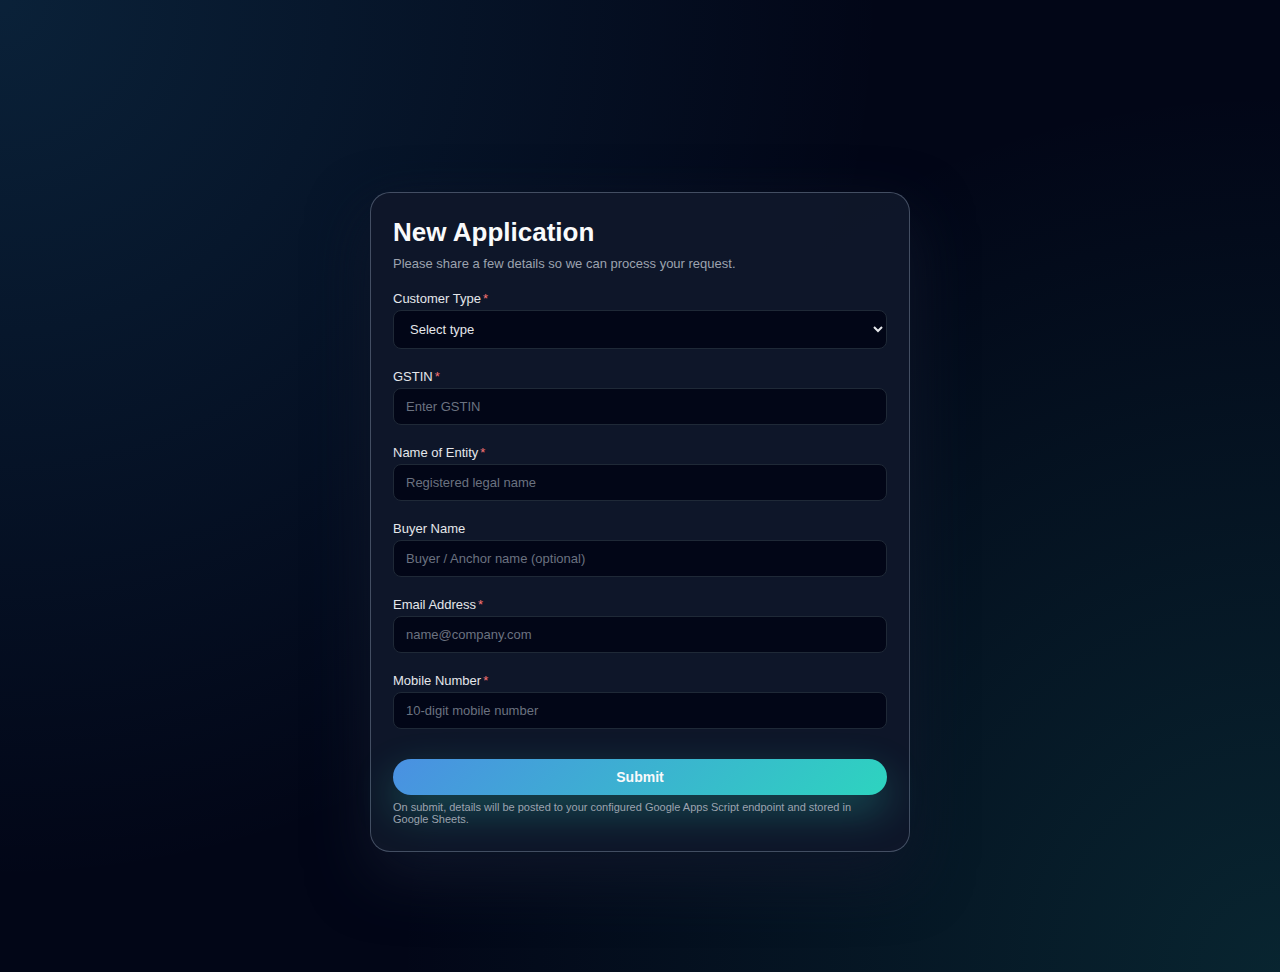
<file: finance-web-app/pages/form.html>
<!DOCTYPE html>
<html lang="en">
<head>
  <meta charset="UTF-8" />
  <meta name="viewport" content="width=device-width, initial-scale=1.0" />
  
  <!-- SEO Meta Tags -->
  <title>New Application - Finvyce</title>
  <meta name="description" content="Submit your application for financial services with Finvyce">
  <meta name="robots" content="noindex, follow">
  
  <!-- Security Headers -->
  <meta http-equiv="X-UA-Compatible" content="IE=edge">
  <meta http-equiv="Content-Security-Policy" content="default-src 'self'; script-src 'self' 'unsafe-inline' https://script.google.com; style-src 'self' 'unsafe-inline'; img-src 'self' data: https:; font-src 'self' data:; connect-src 'self' https://script.google.com; frame-ancestors 'self';">
  <meta http-equiv="X-Content-Type-Options" content="nosniff">
  <meta http-equiv="X-Frame-Options" content="SAMEORIGIN">
  <meta http-equiv="Referrer-Policy" content="strict-origin-when-cross-origin">
  
  <!-- Stylesheet -->
  <link rel="stylesheet" href="../css/style.css" />
  
  <!-- Configuration (load before any scripts) -->
  <script src="../js/config.js"></script>
  <style>
    body {
      margin: 0;
      font-family: "Segoe UI", system-ui, -apple-system, BlinkMacSystemFont, sans-serif;
      background: radial-gradient(circle at top left, rgba(56, 189, 248, 0.15), transparent 55%),
                  radial-gradient(circle at bottom right, rgba(45, 212, 191, 0.15), transparent 55%),
                  #020617;
      color: #e5e7eb;
    }

    .app-form-page {
      min-height: 100vh;
      display: flex;
      align-items: center;
      justify-content: center;
      padding: 40px 16px;
    }

    .app-form-wrapper {
      width: 100%;
      max-width: 540px;
      background: rgba(15, 23, 42, 0.96);
      border-radius: 20px;
      padding: 24px 22px 26px;
      box-shadow: 0 24px 60px rgba(15, 23, 42, 0.9);
      border: 1px solid rgba(148, 163, 184, 0.4);
      box-sizing: border-box;
    }

    .app-form-header {
      margin-bottom: 18px;
      text-align: left;
    }

    .app-form-header h1 {
      margin: 0 0 6px;
      font-size: clamp(22px, 3vw, 26px);
      color: #f9fafb;
    }

    .app-form-header p {
      margin: 0;
      font-size: 13px;
      color: #9ca3af;
      line-height: 1.5;
    }

    .app-form {
      display: flex;
      flex-direction: column;
      gap: 12px;
    }

    .field-group {
      display: flex;
      flex-direction: column;
      gap: 4px;
    }

    .field-group label {
      font-size: 13px;
      color: #e5e7eb;
    }

    .field-group label span.required {
      color: #f97373;
      margin-left: 2px;
    }

    .field-group select,
    .field-group input {
      width: 100%;
      padding: 10px 12px;
      border-radius: 8px;
      border: 1px solid #1f2937;
      background: #020617;
      color: #e5e7eb;
      font-size: 13px;
      outline: none;
      box-sizing: border-box;
    }

    .field-group select:focus,
    .field-group input:focus {
      border-color: #4a90e2;
    }

    .field-group input::placeholder {
      color: #6b7280;
    }

    .app-form-footer {
      margin-top: 10px;
      display: flex;
      flex-direction: column;
      gap: 6px;
    }

    .app-form-footer small {
      font-size: 11px;
      color: #9ca3af;
    }

    .btn-submit {
      width: 100%;
      padding: 10px 16px;
      border-radius: 999px;
      border: none;
      background: linear-gradient(135deg, #4a90e2, #2dd4bf);
      color: #f9fafb;
      font-size: 14px;
      font-weight: 600;
      cursor: pointer;
      box-shadow: 0 16px 40px rgba(45, 212, 191, 0.3);
      transition: transform 0.15s ease, box-shadow 0.15s ease, opacity 0.15s ease;
    }

    .btn-submit:hover {
      transform: translateY(-1px);
      box-shadow: 0 20px 50px rgba(45, 212, 191, 0.4);
    }

    .btn-submit:active {
      transform: translateY(0);
      opacity: 0.9;
      box-shadow: 0 10px 25px rgba(45, 212, 191, 0.3);
    }

    @media (max-width: 480px) {
      .app-form-wrapper {
        padding: 20px 16px 22px;
      }
    }
  </style>
</head>
<body>
  <div class="app-form-page">
    <div class="app-form-wrapper">
      <div class="app-form-header">
        <h1>New Application</h1>
        <p>Please share a few details so we can process your request.</p>
      </div>

      <form
        class="app-form"
        id="newApplicationForm"
        method="POST"
        action="#"
        data-form-action=""
      >
        <div class="field-group">
          <label for="customerType">Customer Type<span class="required">*</span></label>
          <select id="customerType" name="customerType" required>
            <option value="">Select type</option>
            <option value="buyer">Buyer</option>
            <option value="seller">Seller</option>
            <option value="anchor">Anchor Corporate</option>
            <option value="financier">Financier</option>
          </select>
        </div>

        <div class="field-group">
          <label for="gstin">GSTIN<span class="required">*</span></label>
          <input
            type="text"
            id="gstin"
            name="gstin"
            placeholder="Enter GSTIN"
            maxlength="15"
            required
          />
        </div>

        <div class="field-group">
          <label for="entityName">Name of Entity<span class="required">*</span></label>
          <input
            type="text"
            id="entityName"
            name="entityName"
            placeholder="Registered legal name"
            required
          />
        </div>

        <div class="field-group">
          <label for="buyerName">Buyer Name</label>
          <input
            type="text"
            id="buyerName"
            name="buyerName"
            placeholder="Buyer / Anchor name (optional)"
          />
        </div>

        <div class="field-group">
          <label for="email">Email Address<span class="required">*</span></label>
          <input
            type="email"
            id="email"
            name="email"
            placeholder="name@company.com"
            required
          />
        </div>

        <div class="field-group">
          <label for="mobile">Mobile Number<span class="required">*</span></label>
          <input
            type="tel"
            id="mobile"
            name="mobile"
            placeholder="10-digit mobile number"
            pattern="[0-9]{10}"
            required
          />
        </div>

        <div class="app-form-footer">
          <button type="submit" class="btn-submit">Submit</button>
          <small>
            On submit, details will be posted to your configured Google Apps Script endpoint and stored in Google Sheets.
          </small>
        </div>
      </form>
    </div>
  </div>
  
  <script>
    // Initialize form action from config
    document.addEventListener('DOMContentLoaded', function() {
      const form = document.getElementById('newApplicationForm');
      if (form && window.CONFIG && window.CONFIG.googleAppsScript) {
        form.action = window.CONFIG.googleAppsScript.formSubmissionUrl;
      } else if (form) {
        console.warn('CONFIG not loaded. Form submission may not work.');
        // Fallback to original URL if config not available
        form.action = 'https://script.google.com/macros/s/AKfycbzF2cMkTuooBniQjcfTsO3N3UzYOqSJiSiwV8aD9duPX7jPj7ofJ7abBaYotZWveILe/exec';
      }
    });
  </script>
</body>
</html>
</file>
<file: finance-web-app/css/style.css>
* {
  margin: 0;
  padding: 0;
  box-sizing: border-box;
  font-family: "Segoe UI", Arial, sans-serif;
}

html {
  overflow-x: hidden;
  width: 100%;
  max-width: 100%;
}

body {
  background: #f4f6f9;
  color: #333;
  overflow-x: hidden;
  width: 100%;
  max-width: 100%;
}

/* NAVBAR */
.navbar {
  display: flex;
  justify-content: space-between;
  align-items: center;
  padding: 18px 8%;
  background: linear-gradient(90deg, #4a90e2, #2dd4bf);
  color: #fff;
  position: fixed;
  top: 0;
  left: 0;
  right: 0;
  width: 100%;
  z-index: 1000;
  box-shadow: 0 4px 30px rgba(0, 0, 0, 0.12), 0 1px 3px rgba(0, 0, 0, 0.08);
  backdrop-filter: blur(20px) saturate(180%);
  -webkit-backdrop-filter: blur(20px) saturate(180%);
  border-bottom: 1px solid rgba(255, 255, 255, 0.18);
  transition: all 0.3s cubic-bezier(0.4, 0, 0.2, 1);
  box-sizing: border-box;
}

/* Add space so fixed navbar doesn't cover top content */
body {
  padding-top: 72px;
}

/* Mobile body padding adjustment */
@media (max-width: 768px) {
  body {
    padding-top: 65px;
  }
}

@media (max-width: 480px) {
  body {
    padding-top: 60px;
  }
}

.navbar::after {
  content: '';
  position: absolute;
  bottom: -4px;
  left: 0;
  right: 0;
  height: 4px;
  background: linear-gradient(90deg, transparent, rgba(255, 255, 255, 0.3), transparent);
  opacity: 0;
  transition: opacity 0.3s ease;
}

.navbar:hover::after {
  opacity: 1;
}

.logo {
  font-size: 28px;
  font-weight: bold;
  color: #ffffff;
  text-shadow: 3px 3px 0px #0a4d5c;
  letter-spacing: 2px;
  font-family: "Arial Black", "Arial Bold", sans-serif;
  cursor: pointer;
  transition: transform 0.3s ease;
}

.logo:hover {
  transform: scale(1.05);
}

nav {
  display: flex;
  align-items: center;
}

nav a {
  margin: 0 16px;
  color: #fff;
  text-decoration: none;
  font-weight: 500;
  font-size: 16px;
  position: relative;
  padding: 8px 12px;
  border-radius: 10px;
  transition: all 0.3s cubic-bezier(0.4, 0, 0.2, 1);
}

nav a::after {
  content: '';
  position: absolute;
  bottom: 4px;
  left: 50%;
  transform: translateX(-50%);
  width: 0;
  height: 2px;
  background: #fff;
  border-radius: 2px;
  transition: width 0.3s cubic-bezier(0.4, 0, 0.2, 1);
}

nav a:hover::after {
  width: calc(100% - 24px);
}

nav a:hover {
  color: #fff;
  background: rgba(255, 255, 255, 0.1);
  transform: translateY(-1px);
  backdrop-filter: blur(10px);
  -webkit-backdrop-filter: blur(10px);
}

.nav-actions {
  display: flex;
  gap: 12px;
  align-items: center;
}

.hamburger {
  display: none;
  cursor: pointer;
  flex-direction: column;
  justify-content: space-around;
  width: 30px;
  height: 24px;
  background: transparent;
  border: none;
  padding: 0;
  z-index: 1001;
}

.hamburger span {
  width: 100%;
  height: 3px;
  background: #fff;
  border-radius: 3px;
  transition: all 0.3s ease;
  transform-origin: center;
}

.hamburger.active span:nth-child(1) {
  transform: rotate(45deg) translate(8px, 8px);
}

.hamburger.active span:nth-child(2) {
  opacity: 0;
  transform: translateX(-20px);
}

.hamburger.active span:nth-child(3) {
  transform: rotate(-45deg) translate(8px, -8px);
}

/* BUTTONS */
.btn {
  padding: 10px 24px;
  border-radius: 8px;
  border: none;
  cursor: pointer;
  font-size: 15px;
  font-weight: 600;
  transition: all 0.3s ease;
  box-shadow: 0 2px 8px rgba(0, 0, 0, 0.15);
}

.btn:hover {
  transform: translateY(-2px);
  box-shadow: 0 4px 12px rgba(0, 0, 0, 0.25);
}

.btn:active {
  transform: translateY(0);
}

.primary {
  background: linear-gradient(90deg, #4a90e2, #2dd4bf);
  color: #fff;
  font-weight: bold;
  border-radius: 12px;
  transition: all 0.3s cubic-bezier(0.4, 0, 0.2, 1);
}

.primary:hover {
  background: linear-gradient(90deg, #5aa0f2, #3de4cf);
  transform: translateY(-1px);
  box-shadow: 0 6px 20px rgba(74, 144, 226, 0.4);
}

.secondary {
  background: rgba(255, 255, 255, 0.15);
  color: #fff;
  border: 1.5px solid rgba(255, 255, 255, 0.3);
  border-radius: 12px;
  backdrop-filter: blur(10px);
  -webkit-backdrop-filter: blur(10px);
  transition: all 0.3s cubic-bezier(0.4, 0, 0.2, 1);
}

.secondary:hover {
  background: rgba(255, 255, 255, 0.25);
  border-color: rgba(255, 255, 255, 0.5);
  transform: translateY(-1px);
  box-shadow: 0 4px 15px rgba(255, 255, 255, 0.2);
}

/* IMAGE CAROUSEL */
.image-carousel-section {
  padding: 0;
  background: #f4f6f9;
  position: relative;
  width: 100%;
  max-width: 100%;
  overflow-x: hidden;
  box-sizing: border-box;
}

.image-carousel {
  position: relative;
  width: 100%;
  height: 0;
  padding-bottom: clamp(35%, 6vw + 25%, 30%); /* Fluid responsive height */
  overflow: hidden;
  margin: 0;
  background: #000;
  box-shadow: 0 20px 60px rgba(0, 0, 0, 0.15), 0 8px 25px rgba(0, 0, 0, 0.1);
  transition: all 0.4s cubic-bezier(0.4, 0, 0.2, 1);
  border: 1px solid rgba(255, 255, 255, 0.1);
}

.carousel-container {
  position: absolute;
  top: 0;
  left: 0;
  width: 100%;
  height: 100%;
}

.carousel-slide {
  position: absolute;
  width: 100%;
  height: 100%;
  opacity: 0;
  transition: opacity 1s ease;
  top: 0;
  left: 0;
}

.carousel-slide.active {
  opacity: 1;
}

.carousel-slide img {
  width: 100%;
  height: 100%;
  object-fit: cover;
  object-position: center;
  display: block;
  filter: brightness(0.85) contrast(1.1);
  transition: filter 1s ease;
}

.carousel-slide.active img {
  filter: brightness(0.9) contrast(1.15);
}

.slide-content {
  position: absolute;
  top: 50%;
  left: 50%;
  transform: translate(-50%, -50%);
  text-align: center;
  color: #fff;
  z-index: 10;
  max-width: min(700px, 85%);
  padding: clamp(15px, 3vw, 40px) clamp(20px, 4vw, 50px);
  background: rgba(0, 0, 0, 0.15);
  backdrop-filter: blur(10px);
  -webkit-backdrop-filter: blur(10px);
  border-radius: clamp(12px, 2vw, 20px);
  border: 1px solid rgba(255, 255, 255, 0.1);
  transition: all 0.4s cubic-bezier(0.4, 0, 0.2, 1);
}

.slide-content:hover {
  background: rgba(0, 0, 0, 0.2);
  transform: translate(-50%, -50%) scale(1.02);
}

.slide-content h1 {
  font-size: clamp(20px, 4.5vw, 48px);
  font-weight: bold;
  margin-bottom: clamp(8px, 1.5vw, 15px);
  text-shadow: 2px 2px 12px rgba(0, 0, 0, 0.7), 0 0 30px rgba(0, 0, 0, 0.3);
  letter-spacing: -0.5px;
  line-height: 1.2;
  word-wrap: break-word;
}

.slide-content p {
  font-size: clamp(12px, 2vw, 20px);
  text-shadow: 1px 1px 6px rgba(0, 0, 0, 0.7), 0 0 20px rgba(0, 0, 0, 0.3);
  letter-spacing: 0.3px;
  line-height: 1.5;
  word-wrap: break-word;
}

.carousel-slide::after {
  content: '';
  position: absolute;
  top: 0;
  left: 0;
  width: 100%;
  height: 100%;
  background: linear-gradient(
    135deg,
    rgba(74, 144, 226, 0.5) 0%,
    rgba(45, 212, 191, 0.4) 50%,
    rgba(10, 77, 92, 0.6) 100%
  );
  z-index: 1;
  mix-blend-mode: multiply;
}

.carousel-slide::before {
  content: '';
  position: absolute;
  top: 0;
  left: 0;
  width: 100%;
  height: 100%;
  background: radial-gradient(
    ellipse at center,
    transparent 0%,
    rgba(0, 0, 0, 0.3) 100%
  );
  z-index: 2;
}

.carousel-controls {
  display: none;
}

.carousel-btn {
  background: rgba(255, 255, 255, 0.95);
  border: 2px solid rgba(255, 255, 255, 0.8);
  width: 60px;
  height: 60px;
  border-radius: 50%;
  font-size: 28px;
  font-weight: bold;
  line-height: 1;
  cursor: pointer;
  color: #0a4d5c;
  display: flex;
  align-items: center;
  justify-content: center;
  transition: all 0.4s cubic-bezier(0.4, 0, 0.2, 1);
  pointer-events: all;
  box-shadow: 0 8px 30px rgba(0, 0, 0, 0.2), 0 2px 8px rgba(0, 0, 0, 0.1);
  position: relative;
  backdrop-filter: blur(20px) saturate(180%);
  -webkit-backdrop-filter: blur(20px) saturate(180%);
  z-index: 20;
}

.carousel-btn.prev::before {
  content: '‹';
  display: block;
  font-size: 28px;
  line-height: 1;
  margin-left: -3px;
}

.carousel-btn.next::before {
  content: '›';
  display: block;
  font-size: 28px;
  line-height: 1;
  margin-right: -3px;
}

.carousel-btn:hover {
  background: rgba(255, 255, 255, 1);
  transform: scale(1.1) translateY(-2px);
  box-shadow: 0 12px 40px rgba(0, 0, 0, 0.25), 0 0 0 8px rgba(255, 255, 255, 0.15);
  border-color: rgba(255, 255, 255, 1);
  color: #2dd4bf;
}

.carousel-btn:active {
  transform: scale(1.05) translateY(0);
}

.carousel-btn:active {
  transform: scale(1.05);
}

.carousel-indicators {
  position: absolute;
  bottom: 20px;
  left: 50%;
  transform: translateX(-50%);
  display: flex;
  gap: 4px;
  z-index: 10;
  padding: 4px 8px;
  background: rgba(0, 0, 0, 0.2);
  backdrop-filter: blur(10px);
  -webkit-backdrop-filter: blur(10px);
  border-radius: 12px;
  border: 1px solid rgba(255, 255, 255, 0.1);
}

.indicator {
  width: 6px;
  height: 6px;
  border-radius: 50%;
  background: rgba(255, 255, 255, 0.5);
  cursor: pointer;
  transition: all 0.3s cubic-bezier(0.4, 0, 0.2, 1);
  display: inline-block;
  min-width: 6px;
  min-height: 6px;
  touch-action: manipulation;
}

.indicator:hover {
  background: rgba(255, 255, 255, 0.7);
  transform: scale(1.2);
}

.indicator.active {
  background: #fff;
  width: 18px;
  border-radius: 3px;
  box-shadow: 0 2px 8px rgba(255, 255, 255, 0.3);
}

/* SECTIONS */
.benefits, .advantages, .partners {
  padding: 60px 8%;
  overflow-x: hidden;
  width: 100%;
  box-sizing: border-box;
}

.benefits {
  background: radial-gradient(circle at top left, rgba(74, 144, 226, 0.04), transparent 55%),
              radial-gradient(circle at bottom right, rgba(45, 212, 191, 0.04), transparent 55%),
              #f8fafc;
}

.benefits-header {
  max-width: 720px;
  margin: 0 auto 32px;
  text-align: center;
}

.benefits-eyebrow {
  font-size: 12px;
  letter-spacing: 0.16em;
  text-transform: uppercase;
  color: #4a90e2;
  font-weight: 700;
  margin-bottom: 8px;
}

.benefits h2 {
  font-size: clamp(26px, 3vw, 32px);
  margin-bottom: 10px;
  color: #0f172a;
}

.benefits-subtitle {
  margin: 0;
  font-size: 14px;
  color: #64748b;
  line-height: 1.6;
}

.intro {
  padding: 100px 20px;
  background: linear-gradient(135deg, #f8fafc, #eef2f7);
  text-align: center;
  overflow-x: hidden;
  width: 100%;
  box-sizing: border-box;
  position: relative;
}

.intro::before {
  content: '';
  position: absolute;
  top: 0;
  left: 0;
  right: 0;
  bottom: 0;
  background: radial-gradient(circle at 20% 50%, rgba(74, 144, 226, 0.05) 0%, transparent 50%),
              radial-gradient(circle at 80% 80%, rgba(45, 212, 191, 0.05) 0%, transparent 50%);
  pointer-events: none;
}

.intro-header {
  position: relative;
  z-index: 1;
  opacity: 0;
  transform: translateY(30px);
  animation: fadeInUp 0.8s ease-out 0.2s forwards;
}

.intro-header h2 {
  font-size: 2.5rem;
  font-weight: 800;
  color: #111827;
  margin-bottom: 16px;
  background: linear-gradient(135deg, #4a90e2, #2dd4bf);
  -webkit-background-clip: text;
  -webkit-text-fill-color: transparent;
  background-clip: text;
  letter-spacing: -0.5px;
  position: relative;
}

.intro-header h2::after {
  content: '';
  position: absolute;
  bottom: -8px;
  left: 50%;
  transform: translateX(-50%);
  width: 60px;
  height: 4px;
  background: linear-gradient(90deg, #4a90e2, #2dd4bf);
  border-radius: 2px;
  animation: expandLine 0.8s ease-out 0.8s forwards;
  width: 0;
}

@keyframes expandLine {
  to {
    width: 60px;
  }
}

.intro-header p {
  max-width: 640px;
  margin: 0 auto 50px;
  font-size: 1.1rem;
  color: #6b7280;
  line-height: 1.7;
  font-weight: 400;
}

.intro-grid {
  display: grid;
  grid-template-columns: repeat(auto-fit, minmax(260px, 1fr));
  gap: 28px;
  max-width: 1100px;
  margin: auto;
  position: relative;
  z-index: 1;
}

.intro-box {
  background: #ffffff;
  padding: 40px 28px;
  border-radius: 20px;
  box-shadow: 0 10px 30px rgba(0, 0, 0, 0.08), 0 4px 12px rgba(0, 0, 0, 0.04);
  transition: all 0.4s cubic-bezier(0.4, 0, 0.2, 1);
  position: relative;
  overflow: hidden;
  opacity: 0;
  transform: translateY(40px) scale(0.95);
  animation: fadeInUpScale 0.6s ease-out forwards;
}

.intro-box:nth-child(1) {
  animation-delay: 0.4s;
}

.intro-box:nth-child(2) {
  animation-delay: 0.6s;
}

.intro-box:nth-child(3) {
  animation-delay: 0.8s;
}

@keyframes fadeInUpScale {
  to {
    opacity: 1;
    transform: translateY(0) scale(1);
  }
}

.intro-box::before {
  content: '';
  position: absolute;
  top: 0;
  left: 0;
  right: 0;
  height: 4px;
  background: linear-gradient(90deg, #4a90e2, #2dd4bf);
  transform: scaleX(0);
  transform-origin: left;
  transition: transform 0.4s ease;
}

.intro-box:hover::before {
  transform: scaleX(1);
}

.intro-box:hover {
  transform: translateY(-12px) scale(1.02);
  box-shadow: 0 20px 50px rgba(74, 144, 226, 0.15), 0 8px 20px rgba(0, 0, 0, 0.1);
}

.intro-box .icon {
  font-size: 48px;
  margin-bottom: 20px;
  display: inline-block;
  filter: drop-shadow(0 4px 8px rgba(74, 144, 226, 0.2));
  transition: all 0.4s cubic-bezier(0.4, 0, 0.2, 1);
  animation: floatIcon 3s ease-in-out infinite;
}

@keyframes floatIcon {
  0%, 100% {
    transform: translateY(0) rotate(0deg);
  }
  50% {
    transform: translateY(-10px) rotate(5deg);
  }
}

.intro-box:hover .icon {
  transform: translateY(-10px) scale(1.15) rotate(5deg);
  filter: drop-shadow(0 8px 16px rgba(74, 144, 226, 0.4));
}

.intro-box h3 {
  font-size: 1.3rem;
  color: #1f2937;
  margin-bottom: 12px;
  font-weight: 700;
  transition: color 0.3s ease;
  position: relative;
}

.intro-box:hover h3 {
  color: #4a90e2;
  background: linear-gradient(135deg, #4a90e2, #2dd4bf);
  -webkit-background-clip: text;
  -webkit-text-fill-color: transparent;
  background-clip: text;
}

.intro-box p {
  font-size: 1rem;
  color: #6b7280;
  line-height: 1.7;
  transition: color 0.3s ease;
}

.intro-box:hover p {
  color: #4b5563;
}

.intro-cta {
  margin-top: 60px;
  position: relative;
  z-index: 1;
  opacity: 0;
  transform: translateY(20px);
  animation: fadeInUp 0.8s ease-out 1s forwards;
}

@keyframes fadeInUp {
  from {
    opacity: 0;
    transform: translateY(30px);
  }
  to {
    opacity: 1;
    transform: translateY(0);
  }
}

.btn-primary {
  display: inline-block;
  padding: 16px 40px;
  background: linear-gradient(135deg, #4a90e2, #2dd4bf);
  color: #ffffff;
  border-radius: 50px;
  font-weight: 600;
  font-size: 1.05rem;
  text-decoration: none;
  transition: all 0.4s cubic-bezier(0.4, 0, 0.2, 1);
  box-shadow: 0 8px 20px rgba(74, 144, 226, 0.3), 0 4px 10px rgba(45, 212, 191, 0.2);
  position: relative;
  overflow: hidden;
}

.btn-primary::before {
  content: '';
  position: absolute;
  top: 50%;
  left: 50%;
  width: 0;
  height: 0;
  border-radius: 50%;
  background: rgba(255, 255, 255, 0.3);
  transform: translate(-50%, -50%);
  transition: width 0.6s ease, height 0.6s ease;
}

.btn-primary:hover::before {
  width: 300px;
  height: 300px;
}

.btn-primary:hover {
  background: linear-gradient(135deg, #5aa0f2, #3de4cf);
  transform: translateY(-3px);
  box-shadow: 0 12px 30px rgba(74, 144, 226, 0.4), 0 6px 15px rgba(45, 212, 191, 0.3);
}

.btn-primary:active {
  transform: translateY(-1px);
}

/* ================= FINANCE HERO ================= */

.finance-hero {
  background: linear-gradient(120deg, #f4f6ff, #eef1ff);
  padding: 80px 20px 40px;
  font-family: "Segoe UI", sans-serif;
  overflow-x: hidden;
  width: 100%;
  box-sizing: border-box;
}

.finance-container {
  max-width: 1200px;
  margin: auto;
  display: flex;
  align-items: center;
  justify-content: space-between;
  gap: 60px;
  position: relative;
  width: 100%;
  box-sizing: border-box;
}

/* LEFT */
.finance-left {
  flex: 1;
  min-width: 0;
  z-index: 1;
}

.finance-left h1 {
  font-size: clamp(24px, 4vw, 42px);
  font-weight: 700;
  color: #111;
  line-height: 1.3;
  margin: 0;
  word-wrap: break-word;
  hyphens: auto;
}

.finance-left h1 span {
  color: #5b5be0;
  display: inline-block;
}

.finance-left p {
  margin: 20px 0 30px;
  font-size: clamp(14px, 2vw, 16px);
  color: #555;
  max-width: 500px;
  line-height: 1.7;
  word-wrap: break-word;
}

.finance-btn {
  display: inline-block;
  padding: clamp(12px, 2vw, 14px) clamp(28px, 4vw, 36px);
  background: #5b5be0;
  color: #fff;
  border-radius: 8px;
  text-decoration: none;
  font-weight: 600;
  font-size: clamp(14px, 2vw, 16px);
  transition: background 0.3s ease, transform 0.2s ease;
  white-space: nowrap;
}

.finance-btn:hover {
  background: #4a4acf;
  transform: translateY(-2px);
}

/* RIGHT */
.finance-right {
  flex: 1;
  position: relative;
  min-width: 0;
  min-height: 450px;
  display: flex;
  align-items: flex-start;
  justify-content: space-between;
  overflow: visible;
  padding: 50px 20px;
}

.circle {
  position: relative;
  border-radius: 50%;
  background: linear-gradient(145deg, #ffffff, #f0f4ff);
  padding: 8px;
  box-shadow: 0 8px 30px rgba(74, 144, 226, 0.2), 0 4px 12px rgba(0, 0, 0, 0.1);
  transition: all 0.4s cubic-bezier(0.4, 0, 0.2, 1);
  border: 3px solid rgba(255, 255, 255, 0.8);
  opacity: 0;
  transform: scale(0.8);
}

.circle::before {
  content: '';
  position: absolute;
  inset: -4px;
  border-radius: 50%;
  background: linear-gradient(135deg, #4a90e2, #2dd4bf);
  opacity: 0;
  transition: opacity 0.4s ease;
  z-index: -1;
}

.circle:hover::before {
  opacity: 0.3;
}

.circle:hover {
  transform: scale(1.08);
  box-shadow: 0 15px 45px rgba(74, 144, 226, 0.35), 0 8px 20px rgba(45, 212, 191, 0.15);
}

.circle img {
  width: 100%;
  height: 100%;
  border-radius: 50%;
  object-fit: cover;
  display: block;
  border: 2px solid rgba(255, 255, 255, 0.5);
  transition: transform 0.4s ease;
}

.circle:hover img {
  transform: scale(1.05);
}

/* Man on LEFT side, LOWER position */
.main-circle {
  width: clamp(140px, 18vw, 220px);
  height: clamp(140px, 18vw, 220px);
  position: relative;
  z-index: 2;
  flex-shrink: 0;
  align-self: flex-end;
  margin-bottom: 40px;
  animation: fadeInLeft 0.8s ease-out 0.3s forwards, floatUpDown 4s ease-in-out 1.1s infinite;
}

@keyframes fadeInLeft {
  from {
    opacity: 0;
    transform: translateX(-50px) scale(0.8);
  }
  to {
    opacity: 1;
    transform: translateX(0) scale(1);
  }
}

@keyframes floatUpDown {
  0%, 100% {
    transform: translateY(0) scale(1);
  }
  50% {
    transform: translateY(-15px) scale(1.02);
  }
}

/* Woman on RIGHT side, HIGHER position */
.sub-circle {
  width: clamp(100px, 13vw, 160px);
  height: clamp(100px, 13vw, 160px);
  position: relative;
  z-index: 1;
  flex-shrink: 0;
  align-self: flex-start;
  margin-top: 20px;
  animation: fadeInRight 0.8s ease-out 0.5s forwards, floatUpDown 4.5s ease-in-out 1.3s infinite;
}

@keyframes fadeInRight {
  from {
    opacity: 0;
    transform: translateX(50px) scale(0.8);
  }
  to {
    opacity: 1;
    transform: translateX(0) scale(1);
  }
}

/* CHAT BUBBLES */
.chat {
  position: absolute;
  padding: 14px 18px;
  border-radius: 16px;
  font-size: 13px;
  box-shadow: 0 12px 35px rgba(0,0,0,0.18), 0 4px 12px rgba(0,0,0,0.1);
  max-width: 220px;
  min-width: 160px;
  z-index: 10;
  word-wrap: break-word;
  line-height: 1.6;
  display: block;
  white-space: normal;
  opacity: 0;
  transition: all 0.4s cubic-bezier(0.4, 0, 0.2, 1);
  font-weight: 500;
}

.chat:hover {
  transform: scale(1.05);
  box-shadow: 0 18px 45px rgba(0,0,0,0.25), 0 8px 20px rgba(0,0,0,0.15);
}

/* Man's chat bubble - Dark blue, on RIGHT side of circle */
.chat-left {
  left: calc(100% + 25px);
  bottom: 10%;
  background: linear-gradient(135deg, #2d2dbf, #4a5be0);
  color: #fff;
  animation: fadeInSlideLeft 0.6s ease-out 0.8s forwards, pulseGlow 3s ease-in-out 1.4s infinite;
}

@keyframes fadeInSlideLeft {
  from {
    opacity: 0;
    transform: translateX(-20px);
  }
  to {
    opacity: 1;
    transform: translateX(0);
  }
}

@keyframes pulseGlow {
  0%, 100% {
    box-shadow: 0 12px 35px rgba(45, 45, 191, 0.3), 0 4px 12px rgba(0,0,0,0.1);
  }
  50% {
    box-shadow: 0 15px 45px rgba(45, 45, 191, 0.5), 0 6px 18px rgba(74, 91, 224, 0.3);
  }
}

/* Woman's chat bubble - White, on LEFT side of circle */
.chat-right {
  right: calc(100% + 25px);
  top: 15%;
  background: linear-gradient(135deg, #ffffff, #f8f9ff);
  color: #333;
  border: 2px solid rgba(74, 144, 226, 0.15);
  animation: fadeInSlideRight 0.6s ease-out 1s forwards, pulseGlowWhite 3.5s ease-in-out 1.6s infinite;
}

@keyframes fadeInSlideRight {
  from {
    opacity: 0;
    transform: translateX(20px);
  }
  to {
    opacity: 1;
    transform: translateX(0);
  }
}

@keyframes pulseGlowWhite {
  0%, 100% {
    box-shadow: 0 12px 35px rgba(0,0,0,0.15), 0 4px 12px rgba(74, 144, 226, 0.1);
    border-color: rgba(74, 144, 226, 0.15);
  }
  50% {
    box-shadow: 0 15px 45px rgba(74, 144, 226, 0.25), 0 6px 18px rgba(45, 212, 191, 0.15);
    border-color: rgba(74, 144, 226, 0.3);
  }
}

.chat::before {
  content: '';
  position: absolute;
  width: 0;
  height: 0;
  border-style: solid;
  filter: drop-shadow(0 2px 4px rgba(0,0,0,0.1));
}

/* Man's chat bubble arrow - pointing left (toward circle) */
.chat-left::before {
  left: -9px;
  top: 30%;
  border-width: 9px 9px 9px 0;
  border-color: transparent #2d2dbf transparent transparent;
}

/* Woman's chat bubble arrow - pointing right (toward circle) */
.chat-right::before {
  right: -9px;
  top: 25%;
  border-width: 9px 0 9px 9px;
  border-color: transparent transparent transparent #ffffff;
}

/* ================= VALUE CHAIN SERVICES ================= */

.value-chain-section {
  padding: 80px 20px;
  background: #ffffff;
  font-family: "Segoe UI", sans-serif;
}

.value-chain-container {
  max-width: 1000px;
  margin: 0 auto;
}

.value-chain-header {
  text-align: center;
  margin-bottom: 40px;
}

.value-chain-eyebrow {
  font-size: 12px;
  letter-spacing: 0.1em;
  text-transform: uppercase;
  color: #4a90e2;
  font-weight: 600;
  margin-bottom: 12px;
  display: block;
}

.value-chain-section h2 {
  font-size: clamp(24px, 4vw, 36px);
  font-weight: 700;
  color: #0f172a;
  margin-bottom: 12px;
  line-height: 1.3;
}

.value-chain-subtitle {
  font-size: 15px;
  color: #64748b;
  line-height: 1.6;
  max-width: 600px;
  margin: 0 auto;
}

/* Toggle Buttons */
.value-chain-toggle {
  display: flex;
  gap: 12px;
  justify-content: center;
  margin-bottom: 40px;
  flex-wrap: wrap;
}

.value-toggle-btn {
  display: flex;
  align-items: center;
  gap: 8px;
  padding: 12px 24px;
  font-size: 14px;
  font-weight: 600;
  border: 2px solid #e2e8f0;
  background: #ffffff;
  color: #64748b;
  border-radius: 8px;
  cursor: pointer;
  transition: all 0.2s ease;
  outline: none;
}

.value-toggle-btn:hover {
  border-color: #4a90e2;
  color: #4a90e2;
}

.value-toggle-btn.active {
  background: #4a90e2;
  color: #ffffff;
  border-color: #4a90e2;
}

.toggle-icon {
  font-size: 18px;
}

/* Value Chain Content Tabs */
.value-chain-content {
  display: none;
}

.value-chain-content.active {
  display: block;
}

/* Value Chain Grid - 2x2 Layout */
.value-chain-grid {
  display: grid;
  grid-template-columns: repeat(2, 1fr);
  gap: 20px;
  max-width: 900px;
  margin: 0 auto;
}

.value-card {
  background: #ffffff;
  border: 1px solid #e2e8f0;
  border-radius: 12px;
  padding: 32px 24px;
  text-align: center;
  transition: all 0.3s ease;
  box-shadow: 0 2px 8px rgba(0, 0, 0, 0.06);
  position: relative;
}

.value-card:hover {
  transform: translateY(-4px);
  box-shadow: 0 8px 20px rgba(0, 0, 0, 0.1);
  border-color: #4a90e2;
}

.value-card-icon {
  width: 60px;
  height: 60px;
  border-radius: 50%;
  margin: 0 auto 20px;
  display: flex;
  align-items: center;
  justify-content: center;
  font-size: 26px;
  box-shadow: 0 4px 12px rgba(0, 0, 0, 0.1);
  transition: transform 0.3s ease;
}

.value-card:hover .value-card-icon {
  transform: scale(1.1);
}

.value-card-icon.orange {
  background: linear-gradient(135deg, #ffc107, #ff9800);
}

.value-card-icon.green {
  background: linear-gradient(135deg, #66bb6a, #4caf50);
}

.value-card-icon.blue {
  background: linear-gradient(135deg, #42a5f5, #2196f3);
}

.value-card-icon.purple {
  background: linear-gradient(135deg, #9575cd, #7e57c2);
}

.value-card h3 {
  font-size: 18px;
  font-weight: 700;
  color: #0f172a;
  margin-bottom: 12px;
  line-height: 1.4;
}

.value-card p {
  font-size: 14px;
  color: #64748b;
  line-height: 1.6;
  margin: 0;
}

/* Value Chain Responsive */
@media (max-width: 768px) {
  .value-chain-section {
    padding: 60px 16px;
  }

  .value-chain-header {
    margin-bottom: 32px;
  }

  .value-chain-section h2 {
    font-size: clamp(22px, 4.5vw, 32px);
  }

  .value-chain-subtitle {
    font-size: 14px;
  }

  .value-chain-toggle {
    gap: 10px;
    margin-bottom: 32px;
  }

  .value-toggle-btn {
    padding: 10px 20px;
    font-size: 13px;
  }

  .value-chain-grid {
    grid-template-columns: 1fr;
    gap: 16px;
  }

  .value-card {
    padding: 24px 20px;
  }

  .value-card-icon {
    width: 56px;
    height: 56px;
    font-size: 24px;
    margin-bottom: 16px;
  }

  .value-card h3 {
    font-size: 16px;
    margin-bottom: 10px;
  }

  .value-card p {
    font-size: 13px;
  }
}

@media (max-width: 480px) {
  .value-chain-section {
    padding: 50px 14px;
  }

  .value-chain-header {
    margin-bottom: 28px;
  }

  .value-chain-section h2 {
    font-size: clamp(20px, 5vw, 28px);
  }

  .value-chain-subtitle {
    font-size: 13px;
  }

  .value-chain-toggle {
    gap: 8px;
    margin-bottom: 28px;
  }

  .value-toggle-btn {
    padding: 10px 16px;
    font-size: 12px;
    flex: 1;
    min-width: 120px;
  }

  .value-chain-grid {
    gap: 14px;
  }

  .value-card {
    padding: 20px 18px;
  }

  .value-card-icon {
    width: 52px;
    height: 52px;
    font-size: 22px;
    margin-bottom: 14px;
  }

  .value-card h3 {
    font-size: 15px;
    margin-bottom: 8px;
  }

  .value-card p {
    font-size: 12px;
  }
}

/* Buyer Diagram Styling - 3D */
#buyer-diagram .center-node {
  background: linear-gradient(145deg, #3949ab 0%, #283593 50%, #1a237e 100%);
  box-shadow: 0 12px 35px rgba(47, 60, 126, 0.5),
              0 6px 18px rgba(47, 60, 126, 0.3),
              inset 0 -4px 10px rgba(0, 0, 0, 0.3),
              inset 0 3px 8px rgba(255, 255, 255, 0.2);
}

#buyer-diagram .center-node::before {
  background: radial-gradient(circle at 30% 30%, rgba(74, 144, 226, 0.6), transparent);
}

#buyer-diagram .center-node:hover {
  box-shadow: 0 18px 45px rgba(47, 60, 126, 0.6),
              0 8px 25px rgba(47, 60, 126, 0.4),
              inset 0 -4px 10px rgba(0, 0, 0, 0.3),
              inset 0 3px 8px rgba(255, 255, 255, 0.3);
}

#buyer-diagram .orbit {
  background: linear-gradient(white, white) padding-box,
              linear-gradient(135deg, #e3f2fd, #bbdefb, #90caf9, #e3f2fd) border-box;
  box-shadow: 0 0 30px rgba(74, 144, 226, 0.2),
              inset 0 0 30px rgba(74, 144, 226, 0.1);
}

/* Seller Diagram Styling - 3D */
#seller-diagram .center-node {
  background: linear-gradient(145deg, #66bb6a 0%, #4caf50 50%, #388e3c 100%);
  box-shadow: 0 12px 35px rgba(52, 199, 89, 0.5),
              0 6px 18px rgba(52, 199, 89, 0.3),
              inset 0 -4px 10px rgba(0, 0, 0, 0.3),
              inset 0 3px 8px rgba(255, 255, 255, 0.2);
}

#seller-diagram .center-node::before {
  background: radial-gradient(circle at 30% 30%, rgba(76, 175, 80, 0.6), transparent);
}

#seller-diagram .center-node:hover {
  box-shadow: 0 18px 45px rgba(52, 199, 89, 0.6),
              0 8px 25px rgba(52, 199, 89, 0.4),
              inset 0 -4px 10px rgba(0, 0, 0, 0.3),
              inset 0 3px 8px rgba(255, 255, 255, 0.3);
}

#seller-diagram .orbit {
  background: linear-gradient(white, white) padding-box,
              linear-gradient(135deg, #e8f5e9, #c8e6c9, #a5d6a7, #e8f5e9) border-box;
  box-shadow: 0 0 30px rgba(52, 199, 89, 0.2),
              inset 0 0 30px rgba(52, 199, 89, 0.1);
}

/* CENTER - 3D Effect */
.center-node {
  position: absolute;
  top: 50%;
  left: 50%;
  transform: translate(-50%, -50%);
  background: linear-gradient(145deg, #3949ab 0%, #283593 50%, #1a237e 100%);
  color: #fff;
  width: 110px;
  height: 110px;
  border-radius: 50%;
  border: 2px solid #ffffff;
  text-align: center;
  display: flex;
  flex-direction: column;
  justify-content: space-between;
  align-items: center;
  padding: 12px 0 8px;
  z-index: 10;
  box-shadow: 0 12px 35px rgba(47, 60, 126, 0.5),
              0 6px 18px rgba(47, 60, 126, 0.3),
              inset 0 -4px 10px rgba(0, 0, 0, 0.3),
              inset 0 3px 8px rgba(255, 255, 255, 0.2);
  transition: all 0.4s cubic-bezier(0.4, 0, 0.2, 1);
  cursor: pointer;
  position: relative;
}

.center-node::before {
  content: '';
  position: absolute;
  inset: -5px;
  border-radius: 50%;
  background: radial-gradient(circle at 30% 30%, rgba(74, 144, 226, 0.6), transparent);
  filter: blur(15px);
  opacity: 0.5;
  z-index: -1;
  transition: all 0.4s ease;
}

.center-node::after {
  content: '';
  position: absolute;
  inset: 0;
  border-radius: 50%;
  background: linear-gradient(145deg, rgba(255,255,255,0.25) 0%, transparent 60%);
  pointer-events: none;
}

.center-node:hover {
  transform: translate(-50%, -50%) scale(1.08) rotateZ(5deg);
  box-shadow: 0 18px 45px rgba(47, 60, 126, 0.6),
              0 8px 25px rgba(47, 60, 126, 0.4),
              inset 0 -4px 10px rgba(0, 0, 0, 0.3),
              inset 0 3px 8px rgba(255, 255, 255, 0.3);
}

.center-node:hover::before {
  inset: -10px;
  filter: blur(20px);
  opacity: 0.7;
}

.center-node .center-icon {
  font-size: 30px;
  filter: drop-shadow(0 2px 4px rgba(0, 0, 0, 0.3));
  position: relative;
  z-index: 1;
  margin-top: 0;
  flex-shrink: 0;
}

.center-node p {
  margin-top: 0;
  margin-bottom: 0;
  font-weight: 700;
  font-size: 14px;
  text-shadow: 0 2px 4px rgba(0, 0, 0, 0.3);
  letter-spacing: 0.5px;
  position: relative;
  z-index: 1;
  flex-shrink: 0;
  line-height: 1;
}

/* ORBIT */
.orbit {
  position: absolute;
  inset: 0;
  border-radius: 50%;
  border: 3px solid #e3f2fd;
  animation: rotate 90s linear infinite;
  box-shadow: 0 0 20px rgba(74, 144, 226, 0.15);
  background: transparent;
  transition: animation-play-state 0.3s ease;
}

.circle-wrapper:hover .orbit {
  animation-play-state: paused;
}


/* NODE */
.node {
  position: absolute;
  width: 180px;
  text-align: center;
  transform: translate(-50%, -50%);
  animation: counterRotate 90s linear infinite;
  z-index: 2;
  transition: animation-play-state 0.3s ease;
}

.circle-wrapper:hover .node {
  animation-play-state: paused;
}

.node {
  background: rgba(255, 255, 255, 0.95);
  border: 1px solid rgba(0, 0, 0, 0.1);
  border-radius: 12px;
  padding: 12px 10px;
  box-shadow: 0 4px 12px rgba(0, 0, 0, 0.1);
}

.node h4 {
  font-size: 14px;
  margin: 10px 0 6px;
  color: #1a237e;
  font-weight: 700;
  text-shadow: none;
  letter-spacing: 0.3px;
}

.node p {
  font-size: 12px;
  color: #424242;
  line-height: 1.5;
  text-shadow: none;
  font-weight: 500;
}

/* ICONS - 3D Effect */
.icon {
  width: 55px;
  height: 55px;
  margin: auto;
  border-radius: 50%;
  font-size: 24px;
  display: flex;
  align-items: center;
  justify-content: center;
  color: #fff;
  font-weight: 700;
  position: relative;
  transition: all 0.4s cubic-bezier(0.4, 0, 0.2, 1);
  transform-style: preserve-3d;
  cursor: pointer;
}

/* 3D Layered Shadow Effect */
.icon::before {
  content: '';
  position: absolute;
  inset: -3px;
  border-radius: 50%;
  background: inherit;
  filter: blur(8px);
  opacity: 0.4;
  z-index: -1;
  transition: all 0.4s ease;
}

.icon::after {
  content: '';
  position: absolute;
  inset: 0;
  border-radius: 50%;
  background: linear-gradient(145deg, rgba(255,255,255,0.3) 0%, transparent 60%);
  z-index: 1;
  pointer-events: none;
}

.icon:hover {
  transform: translateY(-5px) scale(1.15);
}

.icon:hover::before {
  filter: blur(15px);
  opacity: 0.6;
  inset: -8px;
}

/* 3D Gradient Backgrounds */
.orange { 
  background: linear-gradient(135deg, #ffc107 0%, #ff9800 50%, #f57c00 100%);
  box-shadow: 0 8px 20px rgba(255, 152, 0, 0.4),
              0 4px 10px rgba(255, 152, 0, 0.3),
              inset 0 -3px 8px rgba(0, 0, 0, 0.2),
              inset 0 2px 4px rgba(255, 255, 255, 0.4);
}

.green { 
  background: linear-gradient(135deg, #66bb6a 0%, #4caf50 50%, #388e3c 100%);
  box-shadow: 0 8px 20px rgba(76, 175, 80, 0.4),
              0 4px 10px rgba(76, 175, 80, 0.3),
              inset 0 -3px 8px rgba(0, 0, 0, 0.2),
              inset 0 2px 4px rgba(255, 255, 255, 0.4);
}

.blue { 
  background: linear-gradient(135deg, #42a5f5 0%, #2196f3 50%, #1976d2 100%);
  box-shadow: 0 8px 20px rgba(33, 150, 243, 0.4),
              0 4px 10px rgba(33, 150, 243, 0.3),
              inset 0 -3px 8px rgba(0, 0, 0, 0.2),
              inset 0 2px 4px rgba(255, 255, 255, 0.4);
}

.purple { 
  background: linear-gradient(135deg, #9575cd 0%, #7e57c2 50%, #673ab7 100%);
  box-shadow: 0 8px 20px rgba(126, 87, 194, 0.4),
              0 4px 10px rgba(126, 87, 194, 0.3),
              inset 0 -3px 8px rgba(0, 0, 0, 0.2),
              inset 0 2px 4px rgba(255, 255, 255, 0.4);
}

/* POSITIONS - Optimized to prevent overlap */
.node-top {
  top: -25px;
  left: 50%;
  z-index: 4;
}

.node-right {
  top: 50%;
  left: calc(100% + 20px);
  z-index: 3;
}

.node-bottom {
  top: calc(100% + 20px);
  left: 50%;
  z-index: 4;
}

.node-left {
  top: 50%;
  left: -20px;
  z-index: 3;
}

/* ANIMATION */
@keyframes rotate {
  from { transform: rotate(0deg); }
  to { transform: rotate(360deg); }
}

@keyframes counterRotate {
  from { transform: translate(-50%, -50%) rotate(360deg); }
  to { transform: translate(-50%, -50%) rotate(0deg); }
}

/* RESPONSIVE */
@media (max-width: 768px) {
  .value-chain-section {
    padding: 60px 16px;
  }

  .value-chain-header {
    margin-bottom: 40px;
  }

  .value-chain-section h2 {
    font-size: clamp(22px, 4.5vw, 32px);
  }

  .value-chain-subtitle {
    font-size: 15px;
  }

  .value-chain-toggle {
    gap: 10px;
    margin-bottom: 40px;
  }

  .value-toggle-btn {
    padding: 12px 24px;
    font-size: 14px;
  }

  .toggle-icon {
    font-size: 18px;
  }

  .value-chain-grid {
    grid-template-columns: 1fr;
    gap: 20px;
  }

  .value-card {
    padding: 24px 20px;
  }

  .value-card-icon {
    width: 56px;
    height: 56px;
    font-size: 24px;
    margin-bottom: 16px;
  }

  .value-card h3 {
    font-size: 16px;
    margin-bottom: 10px;
  }

  .value-card p {
    font-size: 13px;
  }
}

@media (max-width: 480px) {
  .value-chain-section {
    padding: 50px 14px;
  }

  .value-chain-header {
    margin-bottom: 32px;
  }

  .value-chain-section h2 {
    font-size: clamp(20px, 5vw, 28px);
    margin-bottom: 12px;
  }

  .value-chain-subtitle {
    font-size: 14px;
  }

  .value-chain-toggle {
    gap: 8px;
    margin-bottom: 32px;
  }

  .value-toggle-btn {
    padding: 10px 18px;
    font-size: 13px;
    flex: 1;
    min-width: 140px;
  }

  .toggle-icon {
    font-size: 16px;
  }

  .value-chain-grid {
    gap: 16px;
  }

  .value-card {
    padding: 20px 18px;
    border-radius: 14px;
  }

  .value-card-icon {
    width: 52px;
    height: 52px;
    font-size: 22px;
    margin-bottom: 14px;
  }

  .value-card h3 {
    font-size: 15px;
    margin-bottom: 8px;
  }

  .value-card p {
    font-size: 12px;
    line-height: 1.5;
  }
}

/* STATS BAR */
.finance-stats {
  max-width: 1200px;
  margin: 60px auto 0;
  background: linear-gradient(135deg, #0f1419, #1a2332);
  border-radius: 24px;
  padding: 50px 40px;
  display: flex;
  align-items: stretch;
  justify-content: space-between;
  box-shadow: 0 30px 80px rgba(0, 0, 0, 0.4), 0 15px 40px rgba(74, 144, 226, 0.2), inset 0 1px 0 rgba(255, 255, 255, 0.1);
  width: 100%;
  box-sizing: border-box;
  overflow: hidden;
  position: relative;
  opacity: 0;
  transform: translateY(40px);
  animation: slideUpFadeIn 1s ease-out 1.2s forwards;
}

.finance-stats::before {
  content: '';
  position: absolute;
  top: 0;
  left: 0;
  right: 0;
  height: 3px;
  background: linear-gradient(90deg, #4a90e2, #2dd4bf, #a855f7, #4a90e2);
  background-size: 300% 100%;
  animation: shimmer 4s ease-in-out infinite;
}

.finance-stats::after {
  content: '';
  position: absolute;
  inset: 0;
  background: radial-gradient(circle at 20% 50%, rgba(74, 144, 226, 0.1) 0%, transparent 50%),
              radial-gradient(circle at 80% 50%, rgba(45, 212, 191, 0.1) 0%, transparent 50%);
  pointer-events: none;
  animation: pulseBackground 6s ease-in-out infinite;
}

@keyframes slideUpFadeIn {
  to {
    opacity: 1;
    transform: translateY(0);
  }
}

@keyframes shimmer {
  0%, 100% {
    background-position: 0% 0%;
  }
  50% {
    background-position: 100% 0%;
  }
}

@keyframes pulseBackground {
  0%, 100% {
    opacity: 0.5;
  }
  50% {
    opacity: 1;
  }
}

.stat {
  text-align: center;
  flex: 1;
  min-width: 0;
  padding: 30px 20px;
  position: relative;
  transition: all 0.5s cubic-bezier(0.4, 0, 0.2, 1);
  border-radius: 16px;
  cursor: pointer;
  z-index: 1;
  display: flex;
  flex-direction: column;
  align-items: center;
  justify-content: center;
  gap: 12px;
  opacity: 0;
  transform: translateY(30px) scale(0.9);
}

.stat[data-stat="1"] {
  animation: statFadeIn 0.6s ease-out 1.4s forwards;
}

.stat[data-stat="2"] {
  animation: statFadeIn 0.6s ease-out 1.6s forwards;
}

.stat[data-stat="3"] {
  animation: statFadeIn 0.6s ease-out 1.8s forwards;
}

.stat[data-stat="4"] {
  animation: statFadeIn 0.6s ease-out 2s forwards;
}

@keyframes statFadeIn {
  to {
    opacity: 1;
    transform: translateY(0) scale(1);
  }
}

.stat::before {
  content: '';
  position: absolute;
  inset: 0;
  border-radius: 16px;
  background: linear-gradient(135deg, rgba(74, 144, 226, 0.1), rgba(45, 212, 191, 0.1));
  opacity: 0;
  transition: opacity 0.5s ease;
}

.stat:hover::before {
  opacity: 1;
}

.stat:hover {
  transform: translateY(-12px) scale(1.02);
  box-shadow: 0 20px 50px rgba(74, 144, 226, 0.4), 0 10px 25px rgba(45, 212, 191, 0.2);
}

.stat-icon {
  width: 48px;
  height: 48px;
  margin-bottom: 12px;
  color: #4a90e2;
  transition: all 0.5s ease;
  filter: drop-shadow(0 4px 12px rgba(74, 144, 226, 0.5));
}

.stat:hover .stat-icon {
  transform: scale(1.2) rotateY(360deg);
  color: #2dd4bf;
  filter: drop-shadow(0 8px 20px rgba(45, 212, 191, 0.7));
}

.stat-icon svg {
  width: 100%;
  height: 100%;
}

.stat-number {
  font-size: 42px;
  font-weight: 900;
  color: #ffffff;
  margin: 0;
  white-space: nowrap;
  background: linear-gradient(135deg, #4a90e2, #2dd4bf);
  -webkit-background-clip: text;
  -webkit-text-fill-color: transparent;
  background-clip: text;
  transition: all 0.3s ease;
  position: relative;
  display: inline-block;
  text-shadow: 0 0 30px rgba(74, 144, 226, 0.5);
  letter-spacing: -1px;
}

.stat:hover .stat-number {
  transform: scale(1.1);
  filter: drop-shadow(0 0 20px rgba(74, 144, 226, 0.8));
}

.stat-label {
  font-size: 11px;
  color: #8b92a7;
  margin: 0;
  white-space: nowrap;
  font-weight: 600;
  text-transform: uppercase;
  letter-spacing: 2px;
}

.stat-desc {
  font-size: 13px;
  color: #b8c0d0;
  margin: 0;
  white-space: nowrap;
  font-weight: 500;
  transition: color 0.3s ease;
}

.stat:hover .stat-desc {
  color: #ffffff;
}

.stat-progress {
  width: 80%;
  height: 4px;
  background: rgba(255, 255, 255, 0.1);
  border-radius: 2px;
  overflow: hidden;
  margin-top: 8px;
  position: relative;
}

.stat-progress-bar {
  height: 100%;
  background: linear-gradient(90deg, #4a90e2, #2dd4bf);
  border-radius: 2px;
  width: 0;
  transition: width 1.5s ease-out;
  position: relative;
  animation: progressGlow 2s ease-in-out infinite;
}

@keyframes progressGlow {
  0%, 100% {
    box-shadow: 0 0 10px rgba(74, 144, 226, 0.5);
  }
  50% {
    box-shadow: 0 0 20px rgba(45, 212, 191, 0.8);
  }
}

.stat-progress-bar::after {
  content: '';
  position: absolute;
  top: 0;
  right: 0;
  width: 20px;
  height: 100%;
  background: linear-gradient(90deg, transparent, rgba(255, 255, 255, 0.5));
  animation: progressShine 1.5s ease-in-out infinite;
}

@keyframes progressShine {
  0% {
    transform: translateX(-100%);
  }
  100% {
    transform: translateX(100%);
  }
}

.divider {
  width: 1px;
  height: auto;
  background: linear-gradient(180deg, transparent, rgba(139, 146, 167, 0.3), transparent);
  flex-shrink: 0;
  opacity: 0.5;
  transition: opacity 0.3s ease;
  align-self: stretch;
}

.stat:hover + .divider {
  opacity: 0;
}

/* RESPONSIVE */
@media (max-width: 1200px) {
  .finance-container {
    gap: 40px;
  }

  .sub-circle {
    left: -20px;
  }

  .chat-left {
    left: -200px;
  }

  .chat-right {
    right: -200px;
  }
}

@media (max-width: 992px) {
  .finance-left h1 {
    font-size: 36px;
  }

  .main-circle {
    width: 200px;
    height: 200px;
  }

  .sub-circle {
    width: 150px;
    height: 150px;
    left: -10px;
  }

  .chat-left {
    left: -180px;
    max-width: 180px;
  }

  .chat-right {
    right: -180px;
    max-width: 180px;
  }

  .finance-stats {
    padding: 35px 30px;
    flex-wrap: wrap;
    gap: 15px;
  }

  .stat {
    flex: 1 1 calc(50% - 10px);
    min-width: 200px;
  }

  .stat-icon {
    width: 40px;
    height: 40px;
  }

  .stat-number {
    font-size: 36px;
  }

  .stat-label {
    font-size: 10px;
  }

  .stat-desc {
    font-size: 12px;
  }
}

@media (max-width: 900px) {
  .finance-hero {
    padding: clamp(40px, 8vw, 60px) 20px clamp(20px, 4vw, 30px);
  }

  .finance-container {
    flex-direction: column;
    text-align: center;
    gap: clamp(30px, 6vw, 50px);
  }

  .finance-left {
    width: 100%;
    padding: 0 10px;
  }

  .finance-left h1 {
    font-size: clamp(22px, 5vw, 32px);
    line-height: 1.4;
    margin-bottom: 12px;
  }

  .finance-left h1 br {
    display: block;
  }

  .finance-left p {
    max-width: 100%;
    margin: clamp(12px, 3vw, 16px) 0 clamp(18px, 4vw, 24px);
    font-size: clamp(14px, 2.5vw, 16px);
    padding: 0 10px;
  }

  .finance-right {
    margin-top: clamp(15px, 3vw, 20px);
    width: 100%;
    min-height: clamp(280px, 50vw, 350px);
    position: relative;
    overflow: visible;
    padding: 30px 20px;
    justify-content: space-between;
  }

  .main-circle {
    width: clamp(140px, 25vw, 180px);
    height: clamp(140px, 25vw, 180px);
    position: relative;
    align-self: flex-end;
    margin-bottom: 30px;
  }

  .sub-circle {
    width: clamp(100px, 18vw, 130px);
    height: clamp(100px, 18vw, 130px);
    position: relative;
    align-self: flex-start;
    margin-top: 15px;
  }

  .chat {
    display: block;
    font-size: clamp(11px, 2.5vw, 13px);
    padding: clamp(8px, 2vw, 12px) clamp(10px, 2.5vw, 16px);
    max-width: clamp(140px, 30vw, 200px);
    min-width: 120px;
  }

  .chat-left {
    left: calc(100% + 15px);
    top: 50%;
    transform: translateY(-50%);
  }

  .chat-right {
    right: calc(100% + 15px);
    top: 20%;
  }

  .finance-stats {
    display: grid;
    grid-template-columns: 1fr 1fr;
    gap: 15px;
    padding: 25px 20px;
    margin-top: 35px;
    border-radius: 18px;
    background: linear-gradient(135deg, #0f1419, #1a2332);
  }

  .stat {
    padding: 20px 15px;
    width: 100%;
    background: rgba(255, 255, 255, 0.03);
    border-radius: 12px;
    border: 1px solid rgba(255, 255, 255, 0.05);
  }

  .stat-icon {
    width: 36px;
    height: 36px;
    margin-bottom: 10px;
  }

  .stat-number {
    font-size: clamp(24px, 5vw, 32px);
  }

  .stat-label {
    font-size: 10px;
    margin-top: 6px;
  }

  .stat-desc {
    font-size: 11px;
    margin-top: 4px;
  }

  .stat-progress {
    width: 100%;
    height: 3px;
    margin-top: 10px;
  }

  .divider {
    display: none;
  }

  .divider {
    display: none;
  }
}

@media (max-width: 768px) {
  .finance-hero {
    padding: clamp(35px, 7vw, 50px) 15px clamp(18px, 3.5vw, 25px);
  }

  .finance-left {
    padding: 0 5px;
  }

  .finance-left h1 {
    font-size: clamp(20px, 4.5vw, 28px);
    line-height: 1.35;
  }

  .finance-left p {
    font-size: clamp(13px, 2.2vw, 15px);
    padding: 0 5px;
  }

  .finance-right {
    padding: 25px 15px;
    min-height: clamp(250px, 45vw, 320px);
    justify-content: space-between;
  }

  .main-circle {
    width: clamp(130px, 22vw, 160px);
    height: clamp(130px, 22vw, 160px);
    align-self: flex-end;
    margin-bottom: 25px;
  }

  .sub-circle {
    width: clamp(90px, 16vw, 120px);
    height: clamp(90px, 16vw, 120px);
    align-self: flex-start;
    margin-top: 12px;
  }

  .chat {
    max-width: clamp(120px, 28vw, 180px);
    font-size: clamp(10px, 2.2vw, 12px);
    padding: clamp(7px, 1.8vw, 10px) clamp(8px, 2vw, 14px);
  }

  .chat-left {
    left: calc(100% + 12px);
    top: 50%;
    transform: translateY(-50%);
  }

  .chat-right {
    right: calc(100% + 12px);
    top: 18%;
  }

  .finance-stats {
    grid-template-columns: 1fr 1fr;
    gap: 12px;
    padding: 20px 15px;
    border-radius: 14px;
  }

  .stat {
    padding: 18px 12px;
    border-radius: 10px;
  }

  .stat-icon {
    width: 32px;
    height: 32px;
    margin-bottom: 8px;
  }

  .stat-number {
    font-size: clamp(20px, 4.5vw, 26px);
  }

  .stat-label {
    font-size: 9px;
    margin-top: 5px;
  }

  .stat-desc {
    font-size: 10px;
    margin-top: 3px;
  }

  .stat-progress {
    width: 100%;
    height: 3px;
    margin-top: 8px;
  }
}

@media (max-width: 480px) {
  .finance-hero {
    padding: clamp(30px, 6vw, 40px) 15px clamp(15px, 3vw, 20px);
  }

  .finance-container {
    gap: clamp(25px, 5vw, 30px);
  }

  .finance-left {
    padding: 0;
  }

  .finance-left h1 {
    font-size: clamp(20px, 5vw, 24px);
    line-height: 1.4;
    margin-bottom: 10px;
  }

  .finance-left h1 br {
    display: block;
  }

  .finance-left p {
    font-size: clamp(13px, 3vw, 14px);
    margin: clamp(10px, 2.5vw, 12px) 0 clamp(16px, 4vw, 20px);
    padding: 0;
    line-height: 1.6;
  }

  .finance-btn {
    padding: clamp(10px, 2.5vw, 12px) clamp(24px, 5vw, 28px);
    font-size: clamp(13px, 3vw, 14px);
    width: auto;
    display: inline-block;
  }

  .finance-right {
    padding: 20px 10px;
    min-height: clamp(220px, 40vw, 280px);
    justify-content: space-between;
  }

  .main-circle {
    width: clamp(120px, 30vw, 140px);
    height: clamp(120px, 30vw, 140px);
    align-self: flex-end;
    margin-bottom: 20px;
  }

  .sub-circle {
    width: clamp(85px, 22vw, 100px);
    height: clamp(85px, 22vw, 100px);
    align-self: flex-start;
    margin-top: 10px;
  }

  .chat {
    max-width: clamp(100px, 25vw, 150px);
    font-size: clamp(9px, 2vw, 11px);
    padding: clamp(6px, 1.5vw, 8px) clamp(7px, 1.8vw, 12px);
    line-height: 1.4;
  }

  .chat-left {
    left: calc(100% + 10px);
    top: 50%;
    transform: translateY(-50%);
  }

  .chat-right {
    right: calc(100% + 10px);
    top: 15%;
  }

  .finance-stats {
    grid-template-columns: 1fr 1fr;
    gap: 10px;
    padding: 18px 12px;
    margin-top: 25px;
    border-radius: 12px;
  }

  .stat {
    padding: 15px 10px;
    border-radius: 8px;
  }

  .stat-icon {
    width: 28px;
    height: 28px;
    margin-bottom: 6px;
  }

  .stat-number {
    font-size: clamp(18px, 4vw, 22px);
    line-height: 1.3;
  }

  .stat-label {
    font-size: 8px;
    margin-top: 4px;
  }

  .stat-desc {
    font-size: 9px;
    margin-top: 2px;
  }

  .stat-progress {
    width: 100%;
    height: 2px;
    margin-top: 6px;
  }
}

@media (max-width: 360px) {
  .finance-hero {
    padding: 25px 10px 15px;
  }

  .finance-left h1 {
    font-size: 18px;
  }

  .finance-left p {
    font-size: 12px;
  }

  .main-circle {
    width: 110px;
    height: 110px;
  }

  .sub-circle {
    width: 75px;
    height: 75px;
    top: -15px;
  }

  .finance-stats {
    grid-template-columns: 1fr 1fr;
    gap: 8px;
    padding: 15px 10px;
    border-radius: 10px;
  }

  .stat {
    padding: 12px 8px;
    border-radius: 8px;
  }

  .stat-icon {
    width: 24px;
    height: 24px;
    margin-bottom: 5px;
  }

  .stat-number {
    font-size: 16px;
  }

  .stat-label {
    font-size: 7px;
    margin-top: 3px;
  }

  .stat-desc {
    font-size: 8px;
    margin-top: 2px;
  }

  .stat-progress {
    width: 100%;
    height: 2px;
    margin-top: 5px;
  }
}

.video-wrapper {
  max-width: 1100px;
  margin: 40px auto 0;
  padding: 0 20px;
  position: relative;
  width: 100%;
  box-sizing: border-box;
}

.video-wrapper video {
  width: 100%;
  height: auto;
  max-width: 100%;
  display: block;
  object-fit: contain;
  border-radius: 16px;
  background: transparent;
}

.card {
  background: #fff;
  padding: 20px;
  border-radius: 12px;
}

.benefit-card {
  position: relative;
  padding: 22px 20px 26px;
  border-radius: 16px;
  background: radial-gradient(circle at top left, rgba(74, 144, 226, 0.08), transparent 55%),
              #ffffff;
  box-shadow: 0 14px 40px rgba(15, 23, 42, 0.12);
  border: 1px solid rgba(148, 163, 184, 0.25);
  display: flex;
  flex-direction: column;
  gap: 8px;
  transition: transform 0.25s ease, box-shadow 0.25s ease, border-color 0.25s ease, background 0.25s ease;
}

.benefit-card::before {
  content: '';
  position: absolute;
  inset: 0;
  border-radius: inherit;
  background: linear-gradient(135deg, rgba(74, 144, 226, 0.15), rgba(45, 212, 191, 0.15));
  opacity: 0;
  transition: opacity 0.25s ease;
  pointer-events: none;
}

.benefit-card:hover {
  transform: translateY(-6px);
  box-shadow: 0 20px 50px rgba(15, 23, 42, 0.18);
  border-color: rgba(74, 144, 226, 0.7);
}

.benefit-card:hover::before {
  opacity: 1;
}

.benefit-icon {
  width: 40px;
  height: 40px;
  border-radius: 999px;
  background: radial-gradient(circle at 30% 20%, #ffffff, rgba(148, 163, 184, 0.2));
  display: flex;
  align-items: center;
  justify-content: center;
  font-size: 20px;
  margin-bottom: 4px;
  color: #0f172a;
  box-shadow: 0 10px 25px rgba(15, 23, 42, 0.18);
}

.benefit-card h3 {
  font-size: 16px;
  font-weight: 700;
  color: #0f172a;
  margin: 0;
}

.benefit-card p {
  font-size: 13px;
  color: #64748b;
  line-height: 1.6;
  margin: 0;
}

.benefit-tag {
  align-self: flex-start;
  margin-top: 10px;
  padding: 4px 10px;
  border-radius: 999px;
  background: rgba(15, 23, 42, 0.04);
  font-size: 11px;
  font-weight: 600;
  text-transform: uppercase;
  letter-spacing: 0.08em;
  color: #475569;
}

.benefit-grid {
  display: grid;
  grid-template-columns: repeat(auto-fit, minmax(220px, 1fr));
  gap: 15px;
  margin-top: 20px;
}

@media (max-width: 768px) {
  .benefits {
    padding: 50px 16px;
  }

  .benefits-header {
    margin-bottom: 26px;
  }

  .benefit-grid {
    gap: 16px;
  }

  .benefit-card {
    padding: 18px 16px 22px;
  }
}

@media (max-width: 480px) {
  .benefits {
    padding: 40px 14px;
  }

  .benefits-header {
    margin-bottom: 24px;
  }

  .benefits h2 {
    font-size: clamp(22px, 5vw, 26px);
    margin-bottom: 8px;
  }

  .benefits-subtitle {
    font-size: 13px;
    line-height: 1.5;
  }

  .benefit-grid {
    grid-template-columns: 1fr;
    gap: 14px;
  }

  .benefit-card {
    padding: 20px 16px 24px;
  }

  .benefit-card h3 {
    font-size: 15px;
    margin-bottom: 8px;
  }

  .benefit-card p {
    font-size: 12px;
    line-height: 1.5;
    margin-bottom: 12px;
  }

  .benefit-icon {
    width: 36px;
    height: 36px;
    font-size: 18px;
    margin-bottom: 10px;
  }

  .benefit-tag {
    font-size: 10px;
    padding: 3px 8px;
  }
}

/* ADVANTAGES */
.advantages {
  background: radial-gradient(circle at top right, rgba(148, 163, 184, 0.15), transparent 55%),
              #020617;
  color: #e5e7eb;
}

.advantages-header {
  max-width: 760px;
  margin: 0 auto 32px;
  text-align: center;
}

.advantages-eyebrow {
  font-size: 12px;
  letter-spacing: 0.16em;
  text-transform: uppercase;
  color: #38bdf8;
  font-weight: 700;
  margin-bottom: 8px;
}

.advantages h2 {
  font-size: clamp(26px, 3vw, 32px);
  margin-bottom: 10px;
  color: #f9fafb;
}

.advantages-subtitle {
  margin: 0;
  font-size: 14px;
  color: #9ca3af;
  line-height: 1.6;
}

.advantages-grid {
  display: grid;
  grid-template-columns: repeat(auto-fit, minmax(230px, 1fr));
  gap: 18px;
  max-width: 1040px;
  margin: 0 auto;
}

.adv-card {
  position: relative;
  border-radius: 18px;
  padding: 20px 18px 22px;
  background: radial-gradient(circle at top left, rgba(59, 130, 246, 0.22), transparent 60%),
              rgba(15, 23, 42, 0.96);
  border: 1px solid rgba(148, 163, 184, 0.4);
  box-shadow: 0 18px 45px rgba(15, 23, 42, 0.9);
  overflow: hidden;
  display: flex;
  flex-direction: column;
  gap: 8px;
  backdrop-filter: blur(10px);
  transition: transform 0.25s ease, box-shadow 0.25s ease, border-color 0.25s ease;
}

.adv-card::before {
  content: '';
  position: absolute;
  inset: 0;
  background: radial-gradient(circle at 10% 0%, rgba(248, 250, 252, 0.2), transparent 55%);
  opacity: 0;
  transition: opacity 0.25s ease;
  pointer-events: none;
}

.adv-card:hover {
  transform: translateY(-6px);
  box-shadow: 0 26px 60px rgba(15, 23, 42, 0.95);
  border-color: #38bdf8;
}

.adv-card:hover::before {
  opacity: 1;
}

.adv-icon {
  width: 36px;
  height: 36px;
  border-radius: 999px;
  background: radial-gradient(circle at 25% 20%, #f9fafb, rgba(148, 163, 184, 0.25));
  display: flex;
  align-items: center;
  justify-content: center;
  font-size: 18px;
  margin-bottom: 4px;
  color: #020617;
  box-shadow: 0 12px 28px rgba(15, 23, 42, 0.55);
}

.adv-card h3 {
  font-size: 15px;
  font-weight: 700;
  color: #f9fafb;
  margin: 0;
}

.adv-card p {
  font-size: 13px;
  color: #cbd5f5;
  line-height: 1.6;
  margin: 0 0 6px;
}

.adv-bullets {
  list-style: none;
  padding: 0;
  margin: 0;
  display: flex;
  flex-wrap: wrap;
  gap: 6px;
}

.adv-bullets li {
  font-size: 11px;
  padding: 4px 8px;
  border-radius: 999px;
  border: 1px solid rgba(148, 163, 184, 0.5);
  color: #e5e7eb;
}

@media (max-width: 768px) {
  .advantages {
    padding: 50px 16px;
  }

  .advantages-grid {
    gap: 14px;
  }

  .adv-card {
    padding: 18px 16px 20px;
  }
}

@media (max-width: 480px) {
  .advantages {
    padding: 40px 14px;
  }

  .advantages-header {
    margin-bottom: 24px;
  }

  .advantages h2 {
    font-size: clamp(22px, 5vw, 26px);
  }

  .advantages-subtitle {
    font-size: 13px;
  }

  .advantages-grid {
    grid-template-columns: 1fr;
    gap: 14px;
  }

  .adv-card {
    padding: 18px 16px 20px;
  }

  .adv-icon {
    width: 32px;
    height: 32px;
    font-size: 16px;
  }

  .adv-card h3 {
    font-size: 14px;
    margin-bottom: 6px;
  }

  .adv-card p {
    font-size: 12px;
    line-height: 1.5;
    margin-bottom: 8px;
  }

  .adv-bullets {
    gap: 5px;
  }

  .adv-bullets li {
    font-size: 10px;
    padding: 3px 7px;
  }
}

.testimonials {
  background: #1b263b;
  color: #fff;
  padding: 60px 8%;
  text-align: center;
}

.testimonials h2 {
  font-size: clamp(24px, 3vw, 30px);
  margin-bottom: 24px;
}

.testimonial-grid {
  display: grid;
  grid-template-columns: repeat(auto-fit, minmax(260px, 1fr));
  gap: 20px;
  max-width: 1000px;
  margin: 0 auto;
}

.testimonial-card {
  background: rgba(15, 23, 42, 0.85);
  border-radius: 16px;
  padding: 22px 20px;
  text-align: left;
  box-shadow: 0 18px 45px rgba(15, 23, 42, 0.6);
  border: 1px solid rgba(148, 163, 184, 0.4);
}

.testimonial-quote {
  font-size: 14px;
  line-height: 1.6;
  color: #e5e7eb;
  margin-bottom: 16px;
}

.testimonial-name {
  font-weight: 700;
  font-size: 14px;
  color: #f9fafb;
  margin-bottom: 2px;
}

.testimonial-role {
  font-size: 12px;
  color: #cbd5f5;
}

@media (max-width: 768px) {
  .testimonials {
    padding: 50px 16px;
  }

  .testimonials h2 {
    font-size: clamp(22px, 4vw, 28px);
    margin-bottom: 20px;
  }

  .testimonial-grid {
    grid-template-columns: 1fr;
    gap: 16px;
  }

  .testimonial-card {
    padding: 20px 18px;
  }

  .testimonial-quote {
    font-size: 13px;
    margin-bottom: 14px;
  }

  .testimonial-name {
    font-size: 13px;
  }

  .testimonial-role {
    font-size: 11px;
  }
}

@media (max-width: 480px) {
  .testimonials {
    padding: 40px 14px;
  }

  .testimonials h2 {
    font-size: clamp(20px, 5vw, 24px);
    margin-bottom: 18px;
  }

  .testimonial-grid {
    gap: 14px;
  }

  .testimonial-card {
    padding: 18px 16px;
    border-radius: 14px;
  }

  .testimonial-quote {
    font-size: 12px;
    line-height: 1.5;
    margin-bottom: 12px;
  }

  .testimonial-name {
    font-size: 12px;
    margin-bottom: 2px;
  }

  .testimonial-role {
    font-size: 10px;
  }
}

.partners {
  background: #020617;
  color: #e5e7eb;
}

.partners-header {
  max-width: 720px;
  margin: 0 auto 28px;
  text-align: center;
}

.partners-eyebrow {
  font-size: 12px;
  letter-spacing: 0.16em;
  text-transform: uppercase;
  color: #38bdf8;
  font-weight: 700;
  margin-bottom: 8px;
}

.partners h2 {
  font-size: clamp(24px, 3vw, 30px);
  margin-bottom: 8px;
  color: #f9fafb;
}

.partners-subtitle {
  margin: 0;
  font-size: 14px;
  color: #9ca3af;
  line-height: 1.6;
}

.partner-logos {
  display: flex;
  flex-wrap: wrap;
  gap: 18px;
  justify-content: center;
  align-items: stretch;
}

.partner-card {
  display: flex;
  align-items: center;
  gap: 10px;
  padding: 14px 16px;
  border-radius: 999px;
  background: radial-gradient(circle at top left, rgba(56, 189, 248, 0.2), transparent 55%),
              rgba(15, 23, 42, 0.95);
  border: 1px solid rgba(148, 163, 184, 0.6);
  box-shadow: 0 14px 35px rgba(15, 23, 42, 0.7);
  min-width: 240px;
  max-width: 280px;
  transition: transform 0.2s ease, box-shadow 0.2s ease, border-color 0.2s ease;
}

.partner-card:hover {
  transform: translateY(-4px);
  box-shadow: 0 20px 45px rgba(15, 23, 42, 0.85);
  border-color: #38bdf8;
}

.partner-logo-circle {
  width: 40px;
  height: 40px;
  border-radius: 999px;
  background: radial-gradient(circle at 25% 20%, #f9fafb, rgba(148, 163, 184, 0.25));
  display: flex;
  align-items: center;
  justify-content: center;
  font-size: 20px;
  color: #020617;
  box-shadow: 0 10px 25px rgba(15, 23, 42, 0.7);
}

.partner-text {
  display: flex;
  flex-direction: column;
  gap: 2px;
}

.partner-name {
  margin: 0;
  font-size: 14px;
  font-weight: 600;
  color: #f9fafb;
}

.partner-tagline {
  margin: 0;
  font-size: 12px;
  color: #9ca3af;
}

@media (max-width: 768px) {
  .partners {
    padding: 50px 16px;
  }

  .partners-header {
    margin-bottom: 24px;
  }

  .partners h2 {
    font-size: clamp(22px, 4vw, 28px);
  }

  .partner-logos {
    gap: 14px;
  }

  .partner-card {
    min-width: 100%;
    max-width: 100%;
    padding: 12px 14px;
  }
}

@media (max-width: 480px) {
  .partners {
    padding: 40px 14px;
  }

  .partners-header {
    margin-bottom: 20px;
  }

  .partners h2 {
    font-size: clamp(20px, 5vw, 24px);
  }

  .partners-subtitle {
    font-size: 13px;
  }

  .partner-logos {
    gap: 12px;
  }

  .partner-card {
    padding: 12px 14px;
    border-radius: 16px;
  }

  .partner-logo-circle {
    width: 36px;
    height: 36px;
    font-size: 18px;
  }

  .partner-name {
    font-size: 13px;
  }

  .partner-tagline {
    font-size: 11px;
  }
}

/* FAQ */
.faq {
  padding: 60px 8%;
  background: radial-gradient(circle at top left, rgba(15, 23, 42, 0.04), transparent 55%),
              #f9fafb;
}

.faq-header {
  max-width: 760px;
  margin: 0 auto 24px;
  text-align: center;
}

.faq-eyebrow {
  font-size: 12px;
  letter-spacing: 0.16em;
  text-transform: uppercase;
  color: #4a90e2;
  font-weight: 700;
  margin-bottom: 6px;
}

.faq h2 {
  font-size: clamp(24px, 3vw, 30px);
  margin-bottom: 8px;
  color: #0f172a;
}

.faq-subtitle {
  margin: 0;
  font-size: 14px;
  color: #64748b;
  line-height: 1.6;
}

.faq-list {
  max-width: 880px;
  margin: 0 auto;
  display: flex;
  flex-direction: column;
  gap: 12px;
}

.faq-item {
  border-radius: 12px;
  background: #ffffff;
  border: 1px solid #e2e8f0;
  box-shadow: 0 10px 30px rgba(15, 23, 42, 0.06);
  overflow: hidden;
}

.faq-question {
  width: 100%;
  padding: 14px 18px;
  background: linear-gradient(to right, rgba(148, 163, 184, 0.08), transparent);
  border: none;
  display: flex;
  align-items: center;
  justify-content: space-between;
  cursor: pointer;
  font-size: 14px;
  color: #0f172a;
  gap: 10px;
}

.faq-icon {
  font-weight: 700;
  font-size: 18px;
  color: #4a90e2;
}

.faq-answer {
  max-height: 0;
  overflow: hidden;
  padding: 0 18px;
  transition: max-height 0.25s ease, padding-bottom 0.25s ease;
}

.faq-answer p {
  font-size: 13px;
  color: #4b5563;
  line-height: 1.6;
  margin: 10px 0 14px;
}

.faq-item.open .faq-answer {
  max-height: 160px;
  padding-bottom: 10px;
}

.faq-item.open .faq-icon {
  color: #0f172a;
}

/* Micro FAQ Tooltips (small ? helpers) */
.help-icon {
  display: inline-flex;
  align-items: center;
  justify-content: center;
  width: 16px;
  height: 16px;
  margin-left: 6px;
  border-radius: 50%;
  background: #e0ecff;
  color: #1d4ed8;
  font-size: 11px;
  font-weight: 700;
  cursor: help;
  position: relative;
  flex-shrink: 0;
}

.help-icon::after {
  content: attr(data-tooltip);
  position: absolute;
  bottom: 140%;
  left: 50%;
  transform: translateX(-50%);
  max-width: 240px;
  padding: 8px 10px;
  border-radius: 8px;
  background: #0f172a;
  color: #e5e7eb;
  font-size: 11px;
  line-height: 1.4;
  box-shadow: 0 10px 25px rgba(15, 23, 42, 0.35);
  opacity: 0;
  pointer-events: none;
  white-space: normal;
  z-index: 20;
  transition: opacity 0.18s ease;
}

.help-icon::before {
  content: '';
  position: absolute;
  bottom: 130%;
  left: 50%;
  transform: translateX(-50%);
  border-width: 6px;
  border-style: solid;
  border-color: #0f172a transparent transparent transparent;
  opacity: 0;
  transition: opacity 0.18s ease;
}

.help-icon:hover::after,
.help-icon:hover::before {
  opacity: 1;
}

@media (max-width: 768px) {
  .faq {
    padding: 50px 16px;
  }

  .faq-header {
    margin-bottom: 20px;
  }

  .faq h2 {
    font-size: clamp(22px, 4vw, 28px);
  }

  .faq-subtitle {
    font-size: 13px;
  }

  .faq-list {
    gap: 10px;
  }

  .faq-question {
    padding: 12px 16px;
    font-size: 13px;
  }

  .faq-icon {
    font-size: 16px;
  }

  .faq-answer {
    padding: 0 16px;
  }

  .faq-answer p {
    font-size: 12px;
    margin: 8px 0 12px;
  }

  .faq-item.open .faq-answer {
    max-height: 200px;
    padding-bottom: 8px;
  }
}

@media (max-width: 480px) {
  .faq {
    padding: 40px 14px;
  }

  .faq-header {
    margin-bottom: 18px;
  }

  .faq h2 {
    font-size: clamp(20px, 5vw, 24px);
  }

  .faq-subtitle {
    font-size: 12px;
  }

  .faq-list {
    gap: 8px;
  }

  .faq-item {
    border-radius: 10px;
  }

  .faq-question {
    padding: 11px 14px;
    font-size: 12px;
  }

  .faq-icon {
    font-size: 15px;
  }

  .faq-answer {
    padding: 0 14px;
  }

  .faq-answer p {
    font-size: 11px;
    line-height: 1.5;
    margin: 6px 0 10px;
  }

  .faq-item.open .faq-answer {
    max-height: 180px;
    padding-bottom: 6px;
  }
}

/* CONTACT */
.contact {
  padding: 70px 8%;
  background: radial-gradient(circle at top left, rgba(59, 130, 246, 0.18), transparent 55%),
              radial-gradient(circle at bottom right, rgba(45, 212, 191, 0.16), transparent 55%),
              #020617;
  color: #e5e7eb;
}

.contact-inner {
  max-width: 1040px;
  margin: 0 auto;
  display: grid;
  grid-template-columns: minmax(0, 1.15fr) minmax(0, 1fr);
  gap: 36px;
  align-items: stretch;
}

.contact-eyebrow {
  font-size: 12px;
  letter-spacing: 0.16em;
  text-transform: uppercase;
  color: #38bdf8;
  font-weight: 700;
  margin-bottom: 6px;
}

.contact h2 {
  font-size: clamp(24px, 3vw, 30px);
  margin-bottom: 10px;
  color: #f9fafb;
}

.contact-info p {
  margin: 0 0 18px;
  font-size: 14px;
  color: #cbd5f5;
  max-width: 460px;
}

.contact-highlights {
  display: flex;
  flex-wrap: wrap;
  gap: 8px;
  margin-bottom: 16px;
}

.contact-pill {
  padding: 4px 10px;
  border-radius: 999px;
  border: 1px solid rgba(148, 163, 184, 0.5);
  font-size: 11px;
  color: #e5e7eb;
  background: rgba(15, 23, 42, 0.7);
}

.contact-actions {
  display: flex;
  gap: 10px;
  margin-bottom: 18px;
  flex-wrap: wrap;
}

.contact-call,
.contact-whatsapp {
  display: inline-flex;
  align-items: center;
  justify-content: center;
  gap: 8px;
  padding: 12px 20px;
  font-size: 14px;
  font-weight: 600;
  border-radius: 12px;
  border: none;
  color: #ffffff;
  text-decoration: none;
  position: relative;
  overflow: hidden;
  transition: all 0.3s cubic-bezier(0.4, 0, 0.2, 1);
  box-shadow: 0 4px 14px rgba(0, 0, 0, 0.2), 0 2px 6px rgba(0, 0, 0, 0.1);
  cursor: pointer;
}

.contact-call::before,
.contact-whatsapp::before {
  content: '';
  position: absolute;
  top: 50%;
  left: 50%;
  width: 0;
  height: 0;
  border-radius: 50%;
  background: rgba(255, 255, 255, 0.3);
  transform: translate(-50%, -50%);
  transition: width 0.6s ease, height 0.6s ease;
  z-index: 0;
}

.contact-call:hover::before,
.contact-whatsapp:hover::before {
  width: 300px;
  height: 300px;
}

.contact-call::after,
.contact-whatsapp::after {
  content: '';
  display: inline-block;
  width: 18px;
  height: 18px;
  background-size: contain;
  background-repeat: no-repeat;
  background-position: center;
  position: relative;
  z-index: 1;
  flex-shrink: 0;
}

.contact-call::after {
  background-image: url("data:image/svg+xml,%3Csvg xmlns='http://www.w3.org/2000/svg' viewBox='0 0 24 24' fill='white'%3E%3Cpath d='M6.62 10.79a15.05 15.05 0 006.59 6.59l1.98-1.98a1 1 0 011.02-.24c1.12.37 2.33.57 3.59.57a1 1 0 011 1V21a1 1 0 01-1 1C11.3 22 2 12.7 2 2a1 1 0 011-1h3.27a1 1 0 011 1c0 1.26.2 2.47.57 3.59a1 1 0 01-.24 1.02l-1.98 1.98z'/%3E%3C/svg%3E");
}

.contact-whatsapp::after {
  background-image: url("data:image/svg+xml,%3Csvg xmlns='http://www.w3.org/2000/svg' viewBox='0 0 24 24' fill='white'%3E%3Cpath d='M12.04 2C7.06 2 3 5.96 3 10.93c0 1.9.55 3.66 1.6 5.2L3 22l5.03-1.58a9.16 9.16 0 004.01.93h.01c4.98 0 9.04-3.96 9.04-8.93C21.09 5.96 17.03 2 12.04 2zm0 16.03h-.01a7.7 7.7 0 01-3.69-.99l-.26-.15-2.98.94.97-2.91-.17-.3a7.45 7.45 0 01-1.14-3.99c0-4.11 3.37-7.45 7.51-7.45 4.13 0 7.5 3.34 7.5 7.45 0 4.1-3.37 7.45-7.5 7.45zm4.1-5.34c-.22-.11-1.29-.64-1.49-.71-.2-.07-.35-.11-.5.11-.15.22-.57.71-.7.86-.13.15-.26.17-.48.06-.22-.11-.93-.37-1.78-1.18-.66-.61-1.11-1.36-1.24-1.58-.13-.22-.01-.34.1-.45.1-.1.22-.26.33-.39.11-.13.15-.22.22-.37.07-.15.04-.28-.02-.39-.06-.11-.5-1.19-.69-1.63-.18-.44-.37-.38-.5-.38h-.43c-.15 0-.39.06-.6.28-.2.22-.79.77-.79 1.88 0 1.11.8 2.19.9 2.34.11.15 1.57 2.43 3.8 3.31.53.23.94.37 1.26.47.53.17 1.01.15 1.39.09.42-.06 1.29-.53 1.47-1.04.18-.5.18-.93.13-1.01-.05-.08-.2-.13-.42-.24z'/%3E%3C/svg%3E");
}

.contact-call {
  background: linear-gradient(135deg, #22c55e 0%, #16a34a 50%, #15803d 100%);
  border: 1px solid rgba(255, 255, 255, 0.2);
}

.contact-call:hover {
  background: linear-gradient(135deg, #2dd66f 0%, #1db954 50%, #1a9f4a 100%);
  transform: translateY(-3px) scale(1.02);
  box-shadow: 0 8px 24px rgba(34, 197, 94, 0.4), 0 4px 12px rgba(22, 163, 74, 0.3);
}

.contact-call:active {
  transform: translateY(-1px) scale(1);
  box-shadow: 0 4px 14px rgba(34, 197, 94, 0.3);
}

.contact-whatsapp {
  background: linear-gradient(135deg, #25d366 0%, #128c7e 50%, #075e54 100%);
  border: 1px solid rgba(255, 255, 255, 0.2);
}

.contact-whatsapp:hover {
  background: linear-gradient(135deg, #2ee576 0%, #14a08f 50%, #086b5f 100%);
  transform: translateY(-3px) scale(1.02);
  box-shadow: 0 8px 24px rgba(37, 211, 102, 0.4), 0 4px 12px rgba(18, 140, 126, 0.3);
}

.contact-whatsapp:active {
  transform: translateY(-1px) scale(1);
  box-shadow: 0 4px 14px rgba(37, 211, 102, 0.3);
}

.contact-call span,
.contact-whatsapp span {
  position: relative;
  z-index: 1;
}

.contact-footnote {
  font-size: 12px;
  color: #9ca3af;
  margin-top: 8px;
}

.contact-details {
  list-style: none;
  padding: 0;
  margin: 14px 0 0;
  font-size: 13px;
  color: #e5e7eb;
}

.contact-details li + li {
  margin-top: 4px;
}

.contact-form {
  background: radial-gradient(circle at top left, rgba(59, 130, 246, 0.25), transparent 60%),
              rgba(15, 23, 42, 0.95);
  border-radius: 18px;
  padding: 22px 20px 20px;
  box-shadow: 0 22px 55px rgba(15, 23, 42, 0.9);
  border: 1px solid rgba(148, 163, 184, 0.5);
  display: flex;
  flex-direction: column;
  gap: 10px;
}

.contact-form-header {
  margin-bottom: 6px;
}

.contact-form-header h3 {
  margin: 0 0 4px;
  font-size: 15px;
  color: #f9fafb;
}

.contact-form-header p {
  margin: 0;
  font-size: 12px;
  color: #9ca3af;
}

.field-group {
  margin-bottom: 8px;
}

.field-group input,
.field-group textarea {
  width: 100%;
  padding: 10px 12px;
  border-radius: 8px;
  border: 1px solid #1f2937;
  background: #020617;
  color: #e5e7eb;
  font-size: 13px;
  outline: none;
}

.field-group input::placeholder,
.field-group textarea::placeholder {
  color: #6b7280;
}

.field-group input:focus,
.field-group textarea:focus {
  border-color: #4a90e2;
  box-shadow: 0 0 0 1px rgba(59, 130, 246, 0.4);
}

.contact-submit {
  width: 100%;
  margin-top: 4px;
}

@media (max-width: 768px) {
  .contact {
    padding: 50px 16px;
  }

  .contact-inner {
    grid-template-columns: 1fr;
    gap: 24px;
  }

  .contact-actions {
    width: 100%;
  }

  .contact-actions .btn {
    flex: 1 1 140px;
    justify-content: center;
  }
}

/* Floating Call & WhatsApp */
.floating-actions {
  position: fixed;
  right: 18px;
  bottom: 18px;
  display: flex;
  flex-direction: column;
  gap: 10px;
  z-index: 1100;
}

.fab {
  width: 46px;
  height: 46px;
  border-radius: 999px;
  display: flex;
  align-items: center;
  justify-content: center;
  color: #f9fafb;
  text-decoration: none;
  box-shadow: 0 16px 40px rgba(15, 23, 42, 0.6);
  border: 2px solid #f9fafb;
  backdrop-filter: blur(10px);
  -webkit-backdrop-filter: blur(10px);
  transition: transform 0.2s ease, box-shadow 0.2s ease, opacity 0.2s ease;
}

.fab-icon {
  width: 22px;
  height: 22px;
  display: block;
}

.fab-call {
  background: linear-gradient(135deg, #22c55e, #16a34a);
}

.fab-whatsapp {
  background: linear-gradient(135deg, #22c55e, #15803d);
}

.fab:hover {
  transform: translateY(-2px);
  box-shadow: 0 20px 50px rgba(15, 23, 42, 0.8);
  opacity: 0.95;
}

@media (max-width: 768px) {
  .floating-actions {
    right: 16px;
    bottom: 16px;
    gap: 10px;
  }

  .fab {
    width: 52px;
    height: 52px;
  }

  .fab-icon {
    width: 24px;
    height: 24px;
  }
}

@media (max-width: 480px) {
  .floating-actions {
    right: 14px;
    bottom: 14px;
    gap: 8px;
  }

  .fab {
    width: 48px;
    height: 48px;
    box-shadow: 0 4px 12px rgba(0, 0, 0, 0.25);
  }

  .fab-icon {
    width: 22px;
    height: 22px;
  }

  .fab:hover {
    transform: scale(1.05);
  }
}

  .fab {
    width: 42px;
    height: 42px;
  }

  .fab-icon {
    width: 20px;
    height: 20px;
  }
}

@media (max-width: 768px) {
  .contact {
    padding: 50px 16px;
  }

  .contact-inner {
    grid-template-columns: 1fr;
  }
}

footer {
  background: #0d1b2a;
  color: #fff;
  text-align: center;
  padding: 15px;
  font-size: 14px;
}

@media (max-width: 768px) {
  footer {
    padding: 12px 16px;
    font-size: 13px;
  }
}

@media (max-width: 480px) {
  footer {
    padding: 10px 14px;
    font-size: 12px;
    line-height: 1.5;
  }
}

/* MODAL */
.modal {
  position: fixed;
  inset: 0;
  background: rgba(0,0,0,.6);
  display: none;
  align-items: center;
  justify-content: center;
  z-index: 999;
}

.modal-box {
  background: #fff;
  padding: 30px;
  width: 320px;
  border-radius: 12px;
  text-align: center;
}

.modal-box input {
  width: 100%;
  padding: 10px;
  margin: 10px 0;
}

.modal-box p {
  color: #4cc9f0;
  cursor: pointer;
}

/* MENU OVERLAY */
.menu-overlay {
  display: none;
  position: fixed;
  top: 0;
  left: 0;
  width: 100%;
  height: 100%;
  background: rgba(0, 0, 0, 0.5);
  z-index: 999;
  opacity: 0;
  transition: opacity 0.3s ease;
}

.menu-overlay.active {
  display: block;
  opacity: 1;
}

/* RESPONSIVE */
@media (max-width: 1400px) {
  .slide-content {
    max-width: 80%;
    padding: 28px 35px;
  }

  .slide-content h1 {
    font-size: 42px;
  }

  .slide-content p {
    font-size: 18px;
  }

  .carousel-indicators {
    bottom: 18px;
    padding: 4px 7px;
    gap: 3px;
  }

  .indicator {
    width: 5px;
    height: 5px;
  }

  .indicator.active {
    width: 16px;
  }
}

@media (max-width: 1200px) {

  .image-carousel-section {
    padding: 0;
  }

  .image-carousel {
    padding-bottom: 38%; /* Better height for tablets */
  }

  .carousel-indicators {
    bottom: 18px;
    padding: 4px 7px;
    gap: 3px;
  }

  .indicator {
    width: 5px;
    height: 5px;
  }

  .indicator.active {
    width: 16px;
  }

  .slide-content {
    max-width: 80%;
    padding: 22px 28px;
    border-radius: 16px;
  }

  .slide-content h1 {
    font-size: clamp(32px, 4.5vw, 40px);
    margin-bottom: 12px;
    line-height: 1.15;
  }

  .slide-content p {
    font-size: clamp(15px, 2vw, 18px);
    line-height: 1.45;
  }
}

@media (max-width: 992px) {
  .image-carousel {
    padding-bottom: 42%; /* Adjust height for medium tablets */
  }

  .slide-content {
    max-width: 85%;
    padding: 20px 26px;
    border-radius: 16px;
  }

  .slide-content h1 {
    font-size: clamp(28px, 5vw, 36px);
    margin-bottom: 11px;
    line-height: 1.2;
  }

  .slide-content p {
    font-size: clamp(14px, 2.2vw, 17px);
    line-height: 1.4;
  }

  .carousel-indicators {
    bottom: 18px;
    padding: 4px 7px;
    gap: 3px;
  }

  .indicator {
    width: 5px;
    height: 5px;
  }

  .indicator.active {
    width: 16px;
  }
}

@media (max-width: 768px) {
  .navbar {
    padding: 15px 5%;
    backdrop-filter: blur(25px) saturate(180%);
    -webkit-backdrop-filter: blur(25px) saturate(180%);
  }

  .nav-actions {
    gap: 8px;
  }

  .btn {
    padding: 8px 16px;
    font-size: 14px;
  }

  .image-carousel-section {
    padding: 0;
  }

  .image-carousel {
    padding-bottom: 50%; /* Better height for mobile devices */
  }

  .slide-content {
    max-width: 92%;
    padding: 16px 20px;
    border-radius: 14px;
  }

  .slide-content h1 {
    font-size: clamp(22px, 5vw, 32px);
    margin-bottom: 10px;
    line-height: 1.15;
  }

  .slide-content p {
    font-size: clamp(13px, 2.5vw, 16px);
    line-height: 1.4;
  }

  .intro {
    padding: 70px 20px;
  }

  .intro-header h2 {
    font-size: 1.9rem;
  }

  .intro-header p {
    font-size: 1rem;
    margin-bottom: 40px;
  }

  .intro-box {
    padding: 32px 22px;
  }

  .intro-box .icon {
    font-size: 42px;
  }

  .intro-grid {
    grid-template-columns: repeat(auto-fit, minmax(240px, 1fr));
    gap: 20px;
  }

  .intro-box {
    padding: 24px 20px;
  }

  .video-wrapper {
    margin: 30px auto 0;
    padding: 0 15px;
  }

  .video-wrapper video {
    border-radius: 12px;
  }

  .slide-content {
    padding: 18px 22px;
    border-radius: 16px;
    max-width: 90%;
  }

  .slide-content h1 {
    font-size: 28px;
    margin-bottom: 10px;
    line-height: 1.2;
  }

  .slide-content p {
    font-size: 15px;
    line-height: 1.4;
  }

  .carousel-indicators {
    bottom: 15px;
    padding: 3px 6px;
    gap: 3px;
    border-radius: 10px;
  }

  .indicator {
    width: 5px;
    height: 5px;
  }

  .indicator.active {
    width: 14px;
    border-radius: 2.5px;
  }

  .carousel-btn {
    width: 50px;
    height: 50px;
  }

  .carousel-btn.prev::before,
  .carousel-btn.next::before {
    font-size: 24px;
  }

  .carousel-controls {
    padding: 0 15px;
  }

  nav {
    position: fixed;
    top: 0;
    right: -100%;
    width: 280px;
    height: 100vh;
    background: linear-gradient(135deg, #4a90e2, #2dd4bf);
    flex-direction: column;
    align-items: flex-start;
    padding: 80px 30px 30px;
    box-shadow: -4px 0 20px rgba(0, 0, 0, 0.3);
    transition: right 0.4s cubic-bezier(0.68, -0.55, 0.265, 1.55);
    z-index: 1000;
    overflow-y: auto;
  }

  nav.active {
    right: 0;
  }

  nav a {
    margin: 0;
    padding: 15px 0;
    width: 100%;
    border-bottom: 1px solid rgba(255, 255, 255, 0.1);
    font-size: 18px;
  }

  nav a::after {
    display: none;
  }

  nav a:hover {
    transform: translateX(10px);
    padding-left: 10px;
  }

  .hamburger {
    display: flex;
  }

  .nav-actions .btn {
    display: none;
  }
}

@media (max-width: 480px) {
  .logo {
    font-size: 22px;
  }

  .navbar {
    padding: 12px 4%;
  }

  nav {
    width: 100%;
    right: -100%;
  }

  .image-carousel-section {
    padding: 0;
  }

  .image-carousel {
    padding-bottom: 65%; /* Optimized height for small mobile screens */
  }

  .slide-content {
    max-width: 95%;
    padding: 14px 18px;
    border-radius: 12px;
  }

  .slide-content h1 {
    font-size: clamp(18px, 5.5vw, 26px);
    margin-bottom: 8px;
    line-height: 1.1;
  }

  .slide-content p {
    font-size: clamp(11px, 3vw, 14px);
    line-height: 1.35;
  }

  .carousel-indicators {
    padding: 3px 6px;
    border-radius: 10px;
    bottom: 12px;
    gap: 3px;
  }

  .indicator {
    width: 4px;
    height: 4px;
  }

  .indicator.active {
    width: 12px;
    border-radius: 2px;
  }

  .intro {
    padding: 60px 15px;
  }

  .intro-header h2 {
    font-size: 1.6rem;
    margin-bottom: 12px;
  }

  .intro-header h2::after {
    width: 40px;
  }

  .intro-header p {
    font-size: 0.95rem;
    margin-bottom: 35px;
  }

  .intro-grid {
    grid-template-columns: 1fr;
    gap: 20px;
  }

  .intro-box {
    padding: 28px 20px;
  }

  .video-wrapper {
    margin: 25px auto 0;
    padding: 0 10px;
  }

  .video-wrapper video {
    border-radius: 10px;
  }

  .intro-box .icon {
    font-size: 38px;
    margin-bottom: 16px;
  }

  .intro-box h3 {
    font-size: 1.15rem;
    margin-bottom: 10px;
  }

  .intro-box p {
    font-size: 0.9rem;
  }

  .intro-cta {
    margin-top: 40px;
  }

  .btn-primary {
    padding: 14px 32px;
    font-size: 1rem;
  }

  .intro {
    padding: 60px 15px;
  }

  .intro-header h2 {
    font-size: 1.6rem;
    margin-bottom: 12px;
  }

  .intro-header p {
    font-size: 0.95rem;
    margin-bottom: 35px;
  }

  .intro-box {
    padding: 28px 20px;
  }

  .intro-box .icon {
    font-size: 38px;
    margin-bottom: 16px;
  }

  .intro-box h3 {
    font-size: 1.15rem;
  }

  .intro-box p {
    font-size: 0.9rem;
  }

  .btn-primary {
    padding: 14px 32px;
    font-size: 1rem;
  }

  .slide-content {
    padding: 12px 16px;
    max-width: 95%;
    border-radius: 14px;
  }

  .slide-content h1 {
    font-size: 20px;
    margin-bottom: 8px;
    line-height: 1.15;
  }

  .slide-content p {
    font-size: 12px;
    line-height: 1.3;
  }

  .carousel-btn {
    width: 45px;
    height: 45px;
  }

  .carousel-btn.prev::before,
  .carousel-btn.next::before {
    font-size: 20px;
  }
}

/* Extra small devices */
@media (max-width: 360px) {
  .image-carousel {
    padding-bottom: 75%; /* Maximum height for very small devices */
  }

  .slide-content {
    padding: 12px 16px;
    max-width: 98%;
    border-radius: 10px;
  }

  .slide-content h1 {
    font-size: clamp(16px, 6vw, 22px);
    margin-bottom: 6px;
    line-height: 1.05;
  }

  .slide-content p {
    font-size: clamp(10px, 3.5vw, 13px);
    line-height: 1.3;
  }

  .carousel-indicators {
    padding: 2px 5px;
    border-radius: 8px;
    bottom: 10px;
    gap: 2px;
  }

  .indicator {
    width: 4px;
    height: 4px;
  }

  .indicator.active {
    width: 10px;
    border-radius: 2px;
  }
}

/* Landscape orientation for mobile */
@media (max-width: 768px) and (orientation: landscape) {
  .image-carousel {
    padding-bottom: 40%; /* Reduce height in landscape mode */
  }

  .slide-content {
    padding: 12px 18px;
    max-width: 80%;
    border-radius: 12px;
  }

  .slide-content h1 {
    font-size: clamp(20px, 4vh, 28px);
    margin-bottom: 6px;
  }

  .slide-content p {
    font-size: clamp(11px, 2.5vh, 15px);
    line-height: 1.3;
  }

  .carousel-indicators {
    bottom: 12px;
    padding: 3px 6px;
    gap: 3px;
  }

  .indicator {
    width: 4px;
    height: 4px;
  }

  .indicator.active {
    width: 12px;
  }
}

/* Touch device optimization */
@media (hover: none) and (pointer: coarse) {
  .slide-content {
    backdrop-filter: blur(8px);
    -webkit-backdrop-filter: blur(8px);
  }
  
  .slide-content:hover {
    transform: translate(-50%, -50%); /* Disable scale on touch devices */
  }
}
</file>
